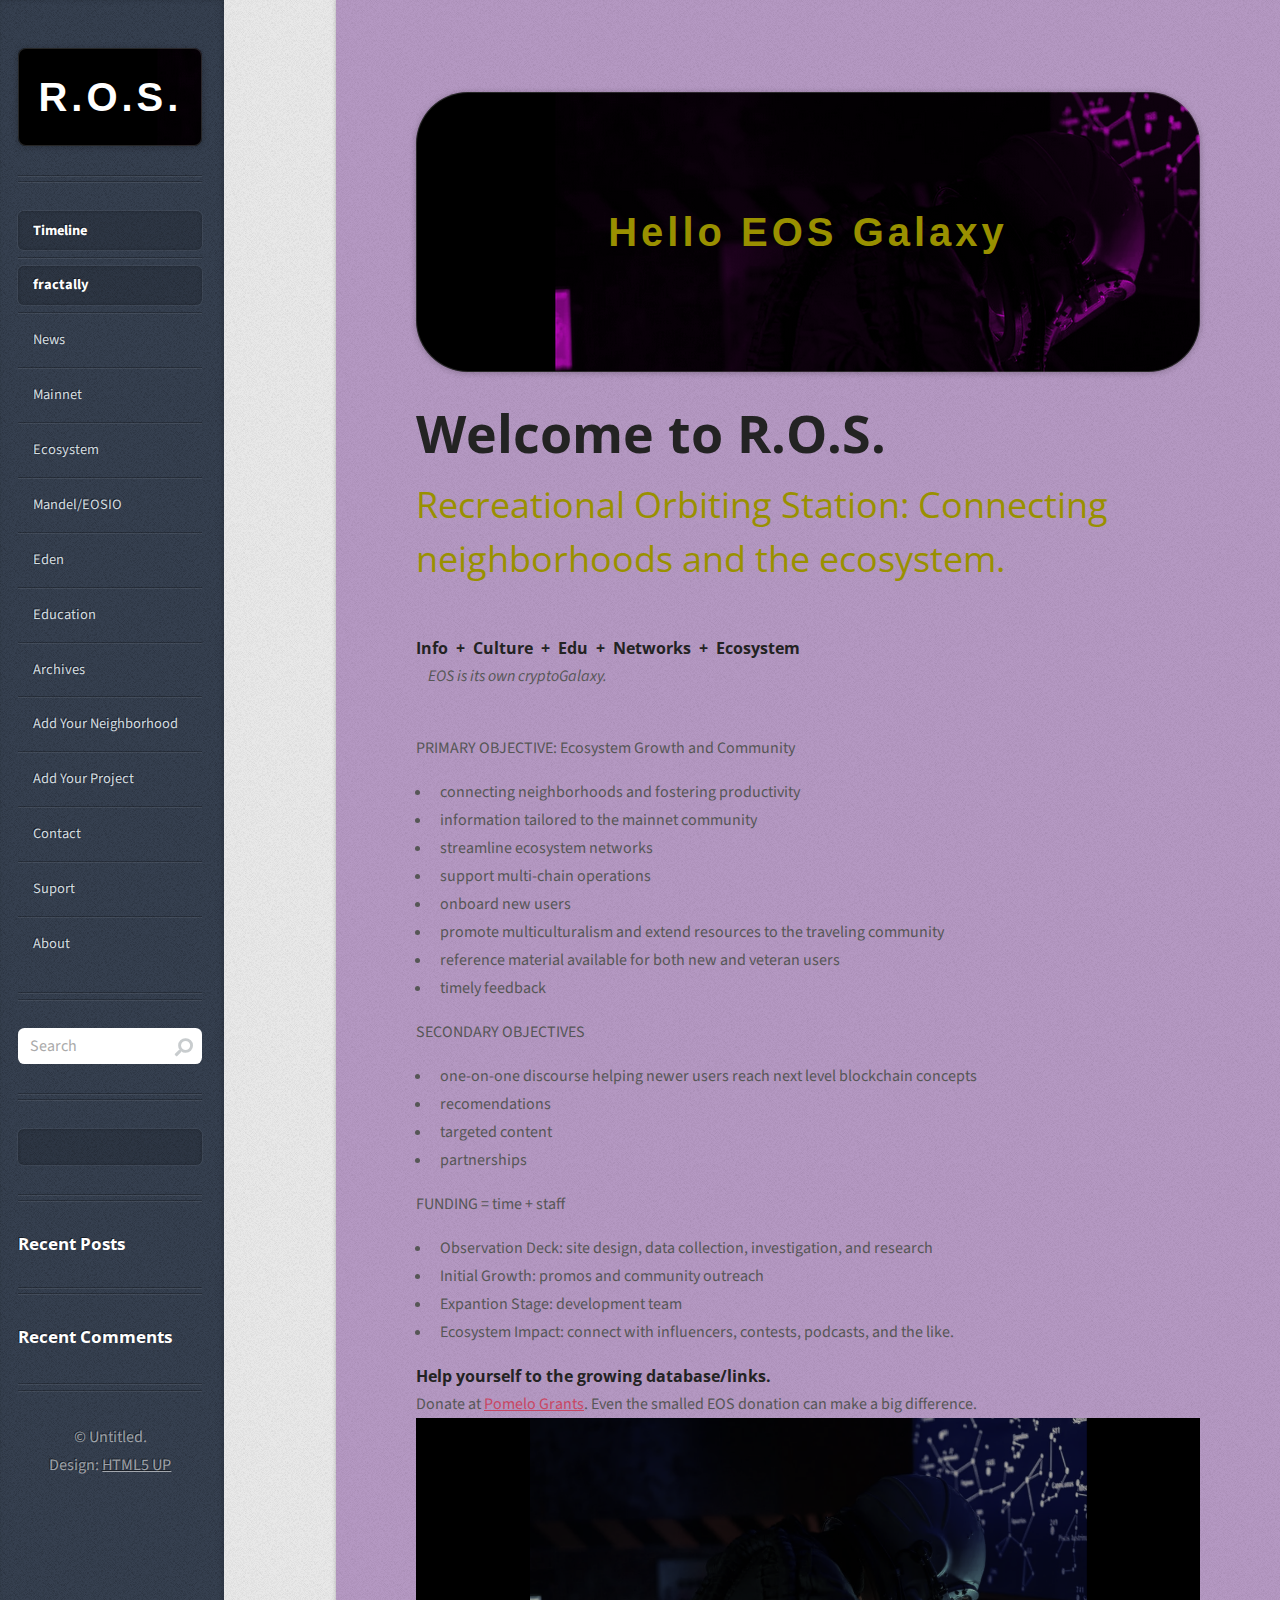
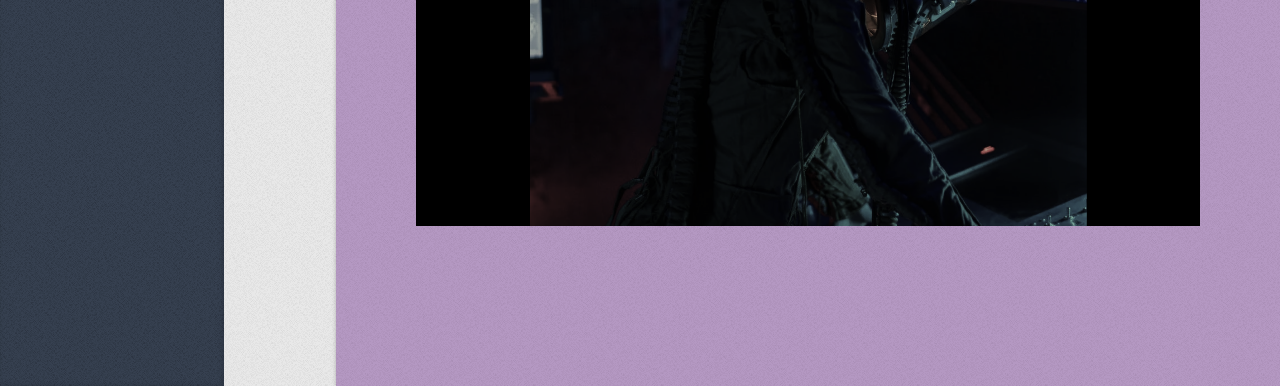
<file: index.html>
<!DOCTYPE HTML>
<!--
	Striped by HTML5 UP
	html5up.net | @ajlkn
	Free for personal and commercial use under the CCA 3.0 license (html5up.net/license)
-->
<html>
	<head>
		<title id="logo">EOS Galaxy: R.O.S.</title>
		<meta charset="utf-8" />
		<meta name="viewport" content="width=device-width, initial-scale=1, user-scalable=no" />
		<link rel="stylesheet" href="assets/css/main.css" />
	</head>
	<body class="is-preload">

		<!-- Content -->
			<div id="content">
				<div class="inner">

					<!-- Post -->
						<article class="box post post-excerpt">
							<header>
								<!--
									Note: Titles and subtitles will wrap automatically when necessary, so don't worry
									if they get too long. You can also remove the <p> entirely if you don't
									need a subtitle.
								-->
								<h2 id="logoh"><a href="#">Hello EOS Galaxy</a></h2>
								</br>
								<h2><a href="#">Welcome to R.O.S.</a></h2>
								<p>Recreational Orbiting Station: Connecting neighborhoods and the ecosystem. </p>
							</header>
							
							<h3>Info &nbsp+&nbsp Culture &nbsp+&nbsp Edu &nbsp+&nbsp Networks &nbsp+&nbsp Ecosystem</h3>
								<p><i>&nbsp&nbsp&nbsp&nbspEOS is its own cryptoGalaxy.</i></p>
							</br>
								<p>PRIMARY OBJECTIVE: Ecosystem Growth and Community</p>
							<ul>
								<li>connecting neighborhoods and fostering productivity</li>
								<li>information tailored to the mainnet community</li>
								<li>streamline ecosystem networks</li>
								<li>support multi-chain operations</li>
								<li>onboard new users</li>
								<li>promote multiculturalism and extend resources to the traveling community</li>
								<li>reference material available for both new and veteran users</li>
								<li>timely feedback</li>
							</ul>
								<p>SECONDARY OBJECTIVES</p>
							<ul>
								<li>one-on-one discourse helping newer users reach next level blockchain concepts</li>
								<li>recomendations</li>
								<li>targeted content</li>
								<li>partnerships</li>
							</ul>
								<p>FUNDING = time + staff</p>
							<ul>
								<li>Observation Deck: site design, data collection, investigation, and research</li>
								<li>Initial Growth: promos and community outreach</li>
								<li>Expantion Stage: development team</li>
								<li>Ecosystem Impact: connect with influencers, contests, podcasts, and the like.</li>
							</ul>
							<h3>Help yourself to the growing database/links.</h3>
							<p>Donate at <a href="https://pomelo.io/grants/eosgalaxy">Pomelo Grants</a>. Even the smalled EOS donation can make a big difference.
							</br>

							<a href="#" class="image featured"><img src="images/blue.png" alt="" /></a>

						</article>


				</div>
			</div>

		<!-- Sidebar -->
			<div id="sidebar">

				<!-- Logo -->
					<h1 id="logo"><a href="#">R.O.S.</a></h1>

				<!-- Nav -->
					<nav id="nav">
						<ul>
							<li class="current"><a href="timeline.html">Timeline</a></li>
							<li class="current"><a href="fractally.html">fractally</a></li>
							<li><a href="#">News</a></li>
							<li><a href="#">Mainnet</a></li>
							<li><a href="#">Ecosystem</a></li>
							<li><a href="#">Mandel/EOSIO</a></li>
							<li><a href="#">Eden</a></li>
							<li><a href="#">Education</a></li>
							<li><a href="#">Archives</a></li>
							<li><a href="#">Add Your Neighborhood</a></li>
							<li><a href="#">Add Your Project</a></li>
							<li><a href="#">Contact</a></li>
							<li><a href="#">Suport</a></li>
							<li><a href="#">About</a></li>
						</ul>
					</nav>

				<!-- Search -->
					<section class="box search">
						<form method="post" action="#">
							<input type="text" class="text" name="search" placeholder="Search" />
						</form>
					</section>

				<!-- Text -->
					<section class="box text-style1">
						<div class="inner">
							<p>
								
							</p>
						</div>
					</section>

				<!-- Recent Posts -->
					<section class="box recent-posts">
						<header>
							<h2>Recent Posts</h2>
						</header>
						<ul>
							
						</ul>
					</section>

				<!-- Recent Comments -->
					<section class="box recent-comments">
						<header>
							<h2>Recent Comments</h2>
						</header>
						<ul>
							
						</ul>
					</section>

				<!-- Calendar -->
					

				<!-- Copyright -->
					<ul id="copyright">
						<li>&copy; Untitled.</li><li>Design: <a href="http://html5up.net">HTML5 UP</a></li>
					</ul>

			</div>

		<!-- Scripts -->
			<script src="assets/js/jquery.min.js"></script>
			<script src="assets/js/browser.min.js"></script>
			<script src="assets/js/breakpoints.min.js"></script>
			<script src="assets/js/util.js"></script>
			<script src="assets/js/main.js"></script>

	</body>
</html>
</file>
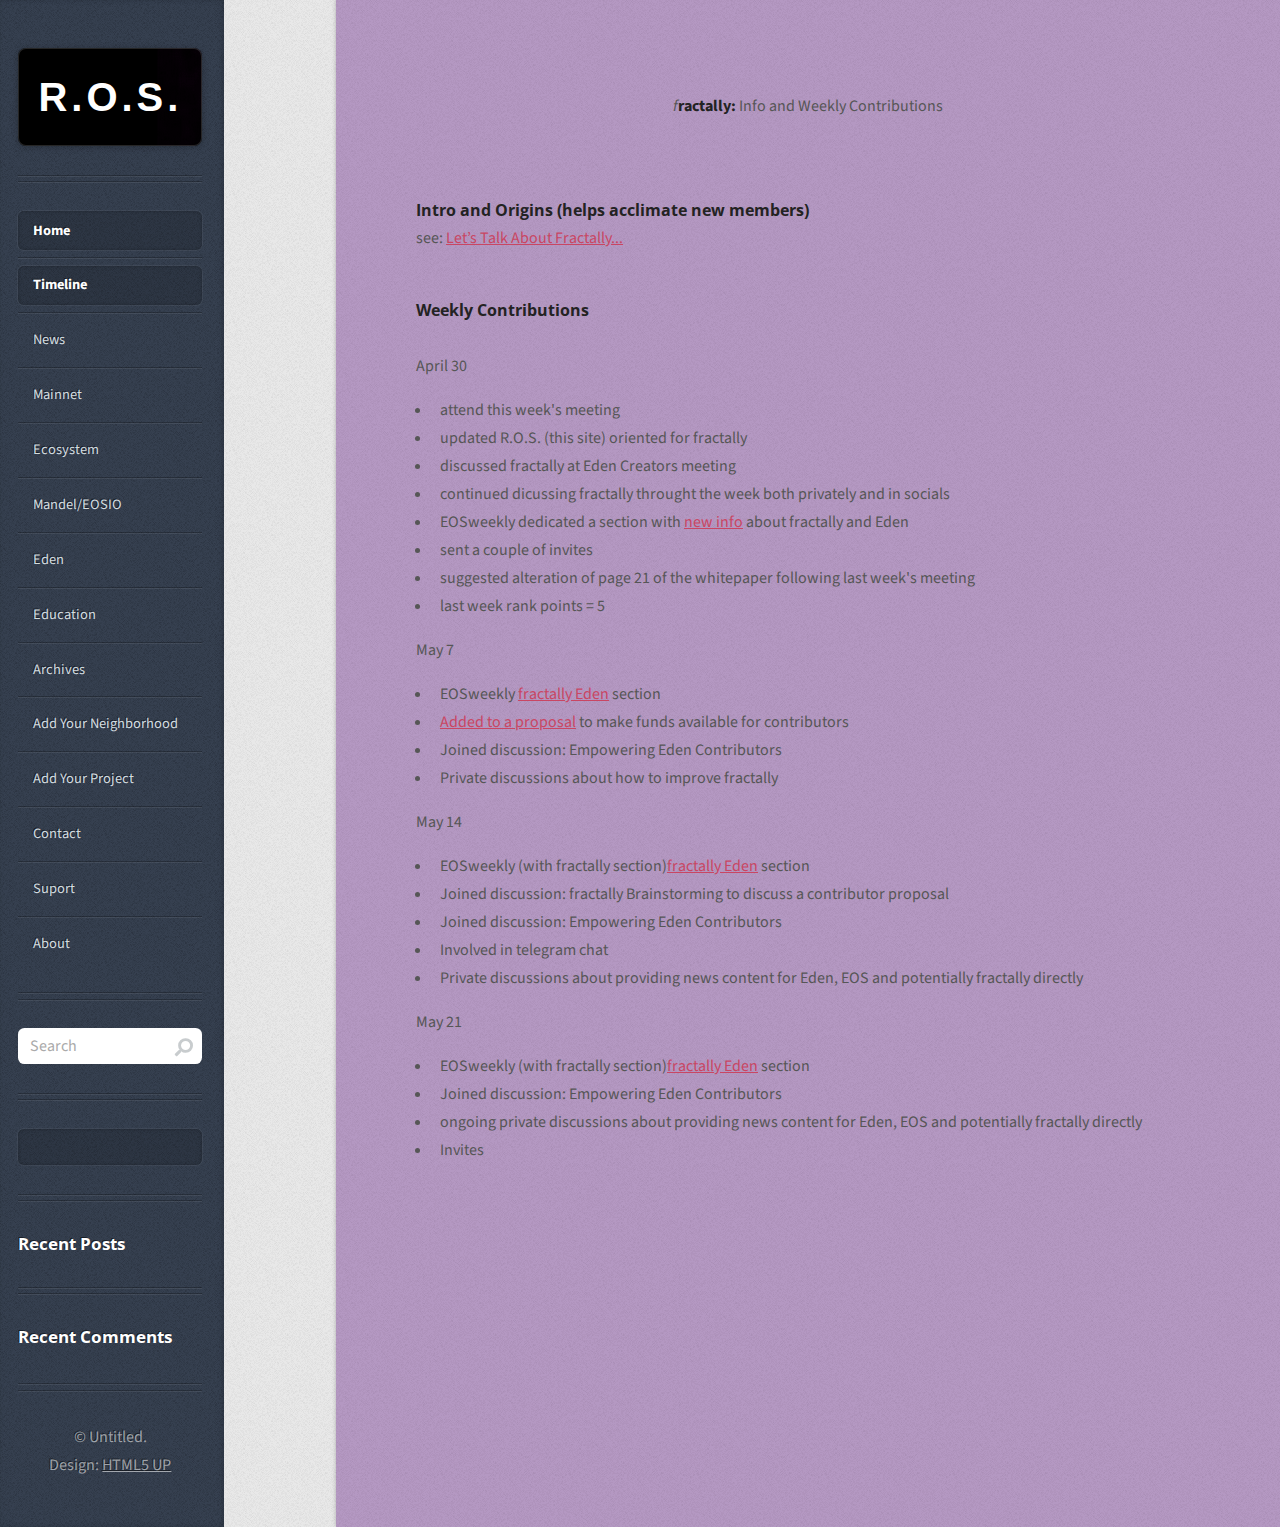
<file: fractally.html>
<!DOCTYPE HTML>

<html>
	<head>
		<title>fractally</title>
		<meta charset="utf-8" />
		<meta name="viewport" content="width=device-width, initial-scale=1, user-scalable=no" />
		<link rel="stylesheet" href="assets/css/main.css" />
	</head>
	<body class="is-preload">

		<!-- Content -->
			<div id="content">
				<div class="inner">

					<!-- Post -->
						<article class="box post post-excerpt">
							<header>
								<!--
									Note: Titles and subtitles will wrap automatically when necessary, so don't worry
									if they get too long. You can also remove the <p> entirely if you don't
									need a subtitle.
								-->
								<center><h1><i>f</i><b>ractally:</b> Info and Weekly Contributions</h1></center>
							</header>
							</br>
							<h3>Intro and Origins (helps acclimate new members)</h3>
								<p>see: <a href="https://hive.blog/piotr/@machnbirdsparo/let-s-talk-about-fractally-an-introduction-via-timeline">Let’s Talk About Fractally...</a></p>
							</br>
							<h3>Weekly Contributions</h3>
								</br>
								<p>April 30</p>
									<ul>
										<li>attend this week's meeting</li>
										<li>updated R.O.S. (this site) oriented for fractally
										<li>discussed fractally at Eden Creators meeting</li>
										<li>continued dicussing fractally throught the week both privately and in socials</li>
										<li>EOSweekly dedicated a section with <a href="https://crypto.writer.io/p/eosweekly-trustevm-zeos-enf-milestones">new info</a> about fractally and Eden</li>
										<li>sent a couple of invites</li>
										<li>suggested alteration of page 21 of the whitepaper following last week's meeting</li>
										<li>last week rank points = 5 </li>
									</ul>
								<p>May 7</p>
									<ul>
										<li>EOSweekly <a href="https://crypto.writer.io/p/eosweekly-trustevm-token-unicove?s=w">fractally Eden</a> section</li>
										<li><a href="https://docs.google.com/document/d/1gnYBHhkr__F5wHAHuAv5jiBGerUJ27y6b_VLdgzQFEg/edit?usp=sharing">Added to a proposal</a> to make funds available for contributors</li>
										<li>Joined discussion: Empowering Eden Contributors</li>
										<li>Private discussions about how to improve fractally</li>

									</ul>
								<p>May 14</p>
									<ul>
										<li>EOSweekly (with fractally section)<a href="https://crypto.writer.io/p/eosweekly-shareity-bylaws-collabs?s=w">fractally Eden</a> section</li>
										<li>Joined discussion: fractally Brainstorming to discuss a contributor proposal</li>
										<li>Joined discussion: Empowering Eden Contributors</li>
										<li>Involved in telegram chat</li>
										<li>Private discussions about providing news content for Eden, EOS and potentially fractally directly</li>
									</ul>
								<p>May 21</p>
									<ul>
										<li>EOSweekly (with fractally section)<a href="https://crypto.writer.io/p/eosweekly-rebranding-wired-b1-eos?s=w">fractally Eden</a> section</li>
										<li>Joined discussion: Empowering Eden Contributors</li>
										<li>ongoing private discussions about providing news content for Eden, EOS and potentially fractally directly</li>
										<li>Invites</li>
									</ul>


						</article>




				</div>
			</div>

		<!-- Sidebar -->
			<div id="sidebar">

				<!-- Logo -->
					<h1 id="logo"><a href="#">R.O.S.</a></h1>

				<!-- Nav -->
					<nav id="nav">
						<ul>
							<li class="current"><a href="index.html">Home</a></li>
							<li class="current"><a href="timeline.html">Timeline</a></li>
							<li><a href="#">News</a></li>
							<li><a href="#">Mainnet</a></li>
							<li><a href="#">Ecosystem</a></li>
							<li><a href="#">Mandel/EOSIO</a></li>
							<li><a href="#">Eden</a></li>
							<li><a href="#">Education</a></li>
							<li><a href="#">Archives</a></li>
							<li><a href="#">Add Your Neighborhood</a></li>
							<li><a href="#">Add Your Project</a></li>
							<li><a href="#">Contact</a></li>
							<li><a href="#">Suport</a></li>
							<li><a href="#">About</a></li>
						</ul>
					</nav>

				<!-- Search -->
					<section class="box search">
						<form method="post" action="#">
							<input type="text" class="text" name="search" placeholder="Search" />
						</form>
					</section>

				<!-- Text -->
					<section class="box text-style1">
						<div class="inner">
							<p>
								
							</p>
						</div>
					</section>

				<!-- Recent Posts -->
					<section class="box recent-posts">
						<header>
							<h2>Recent Posts</h2>
						</header>
						<ul>
							
						</ul>
					</section>

				<!-- Recent Comments -->
					<section class="box recent-comments">
						<header>
							<h2>Recent Comments</h2>
						</header>
						<ul>
							
						</ul>
					</section>

				<!-- Calendar -->
					

				<!-- Copyright -->
					<ul id="copyright">
						<li>&copy; Untitled.</li><li>Design: <a href="http://html5up.net">HTML5 UP</a></li>
					</ul>

			</div>

		<!-- Scripts -->
			<script src="assets/js/jquery.min.js"></script>
			<script src="assets/js/browser.min.js"></script>
			<script src="assets/js/breakpoints.min.js"></script>
			<script src="assets/js/util.js"></script>
			<script src="assets/js/main.js"></script>

	</body>
</html>
</file>
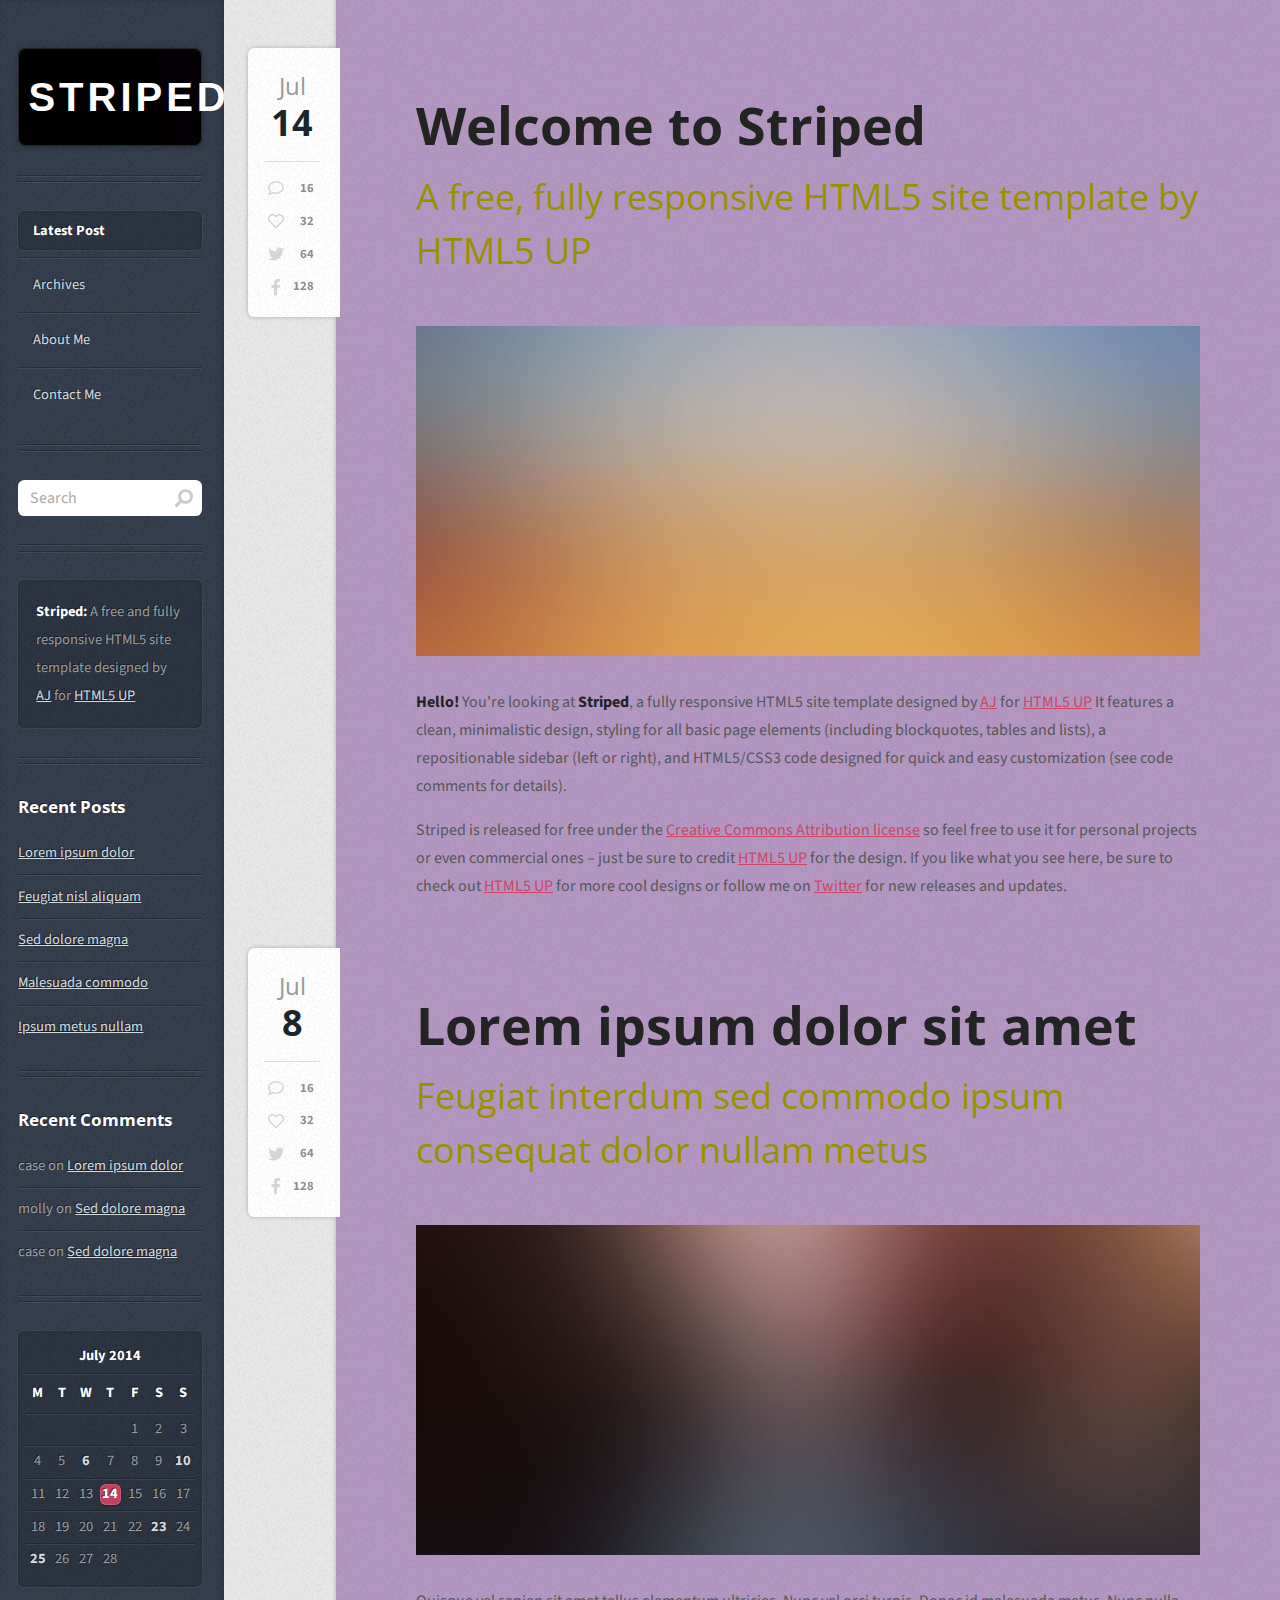
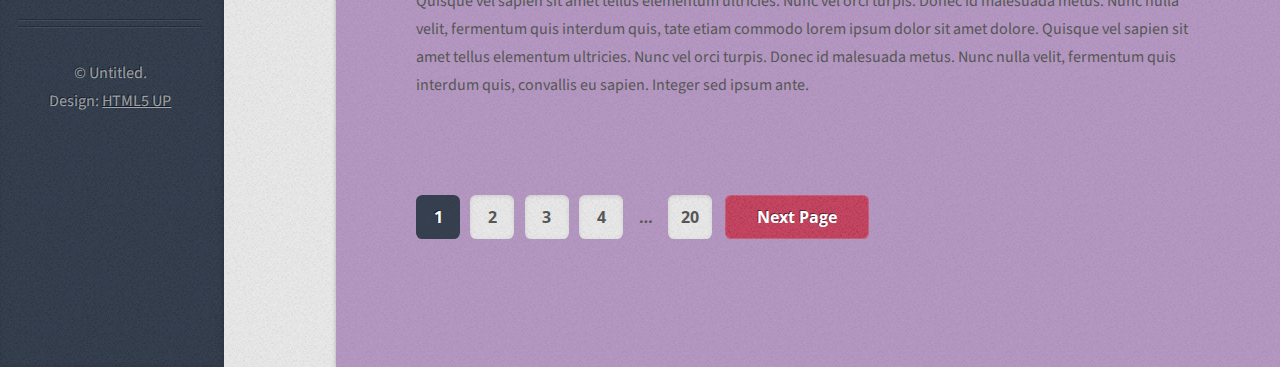
<file: index-template.html>
<!DOCTYPE HTML>
<!--
	Striped by HTML5 UP
	html5up.net | @ajlkn
	Free for personal and commercial use under the CCA 3.0 license (html5up.net/license)
-->
<html>
	<head>
		<title>Striped by HTML5 UP</title>
		<meta charset="utf-8" />
		<meta name="viewport" content="width=device-width, initial-scale=1, user-scalable=no" />
		<link rel="stylesheet" href="assets/css/main.css" />
	</head>
	<body class="is-preload">

		<!-- Content -->
			<div id="content">
				<div class="inner">

					<!-- Post -->
						<article class="box post post-excerpt">
							<header>
								<!--
									Note: Titles and subtitles will wrap automatically when necessary, so don't worry
									if they get too long. You can also remove the <p> entirely if you don't
									need a subtitle.
								-->
								<h2><a href="#">Welcome to Striped</a></h2>
								<p>A free, fully responsive HTML5 site template by HTML5 UP</p>
							</header>
							<div class="info">
								<!--
									Note: The date should be formatted exactly as it's shown below. In particular, the
									"least significant" characters of the month should be encapsulated in a <span>
									element to denote what gets dropped in 1200px mode (eg. the "uary" in "January").
									Oh, and if you don't need a date for a particular page or post you can simply delete
									the entire "date" element.

								-->
								<span class="date"><span class="month">Jul<span>y</span></span> <span class="day">14</span><span class="year">, 2014</span></span>
								<!--
									Note: You can change the number of list items in "stats" to whatever you want.
								-->
								<ul class="stats">
									<li><a href="#" class="icon fa-comment">16</a></li>
									<li><a href="#" class="icon fa-heart">32</a></li>
									<li><a href="#" class="icon brands fa-twitter">64</a></li>
									<li><a href="#" class="icon brands fa-facebook-f">128</a></li>
								</ul>
							</div>
							<a href="#" class="image featured"><img src="images/pic01.jpg" alt="" /></a>
							<p>
								<strong>Hello!</strong> You're looking at <strong>Striped</strong>, a fully responsive HTML5 site template designed by <a href="http://twitter.com/ajlkn">AJ</a>
								for <a href="http://html5up.net">HTML5 UP</a> It features a clean, minimalistic design, styling for all basic page elements (including blockquotes, tables and lists), a
								repositionable sidebar (left or right), and HTML5/CSS3 code designed for quick and easy customization (see code comments for details).
							</p>
							<p>
								Striped is released for free under the <a href="http://html5up.net/license">Creative Commons Attribution license</a> so feel free to use it for personal projects
								or even commercial ones &ndash; just be sure to credit <a href="http://html5up.net">HTML5 UP</a> for the design. If you like what you see here, be sure to check out
								<a href="http://html5up.net">HTML5 UP</a> for more cool designs or follow me on <a href="http://twitter.com/ajlkn">Twitter</a> for new releases and updates.
							</p>
						</article>

					<!-- Post -->
						<article class="box post post-excerpt">
							<header>
								<h2><a href="#">Lorem ipsum dolor sit amet</a></h2>
								<p>Feugiat interdum sed commodo ipsum consequat dolor nullam metus</p>
							</header>
							<div class="info">
								<span class="date"><span class="month">Jul<span>y</span></span> <span class="day">8</span><span class="year">, 2014</span></span>
								<ul class="stats">
									<li><a href="#" class="icon fa-comment">16</a></li>
									<li><a href="#" class="icon fa-heart">32</a></li>
									<li><a href="#" class="icon brands fa-twitter">64</a></li>
									<li><a href="#" class="icon brands fa-facebook-f">128</a></li>
								</ul>
							</div>
							<a href="#" class="image featured"><img src="images/pic02.jpg" alt="" /></a>
							<p>
								Quisque vel sapien sit amet tellus elementum ultricies. Nunc vel orci turpis. Donec id malesuada metus.
								Nunc nulla velit, fermentum quis interdum quis, tate etiam commodo lorem ipsum dolor sit amet dolore.
								Quisque vel sapien sit amet tellus elementum ultricies. Nunc vel orci turpis. Donec id malesuada metus.
								Nunc nulla velit, fermentum quis interdum quis, convallis eu sapien. Integer sed ipsum ante.
							</p>
						</article>

					<!-- Pagination -->
						<div class="pagination">
							<!--<a href="#" class="button previous">Previous Page</a>-->
							<div class="pages">
								<a href="#" class="active">1</a>
								<a href="#">2</a>
								<a href="#">3</a>
								<a href="#">4</a>
								<span>&hellip;</span>
								<a href="#">20</a>
							</div>
							<a href="#" class="button next">Next Page</a>
						</div>

				</div>
			</div>

		<!-- Sidebar -->
			<div id="sidebar">

				<!-- Logo -->
					<h1 id="logo"><a href="#">STRIPED</a></h1>

				<!-- Nav -->
					<nav id="nav">
						<ul>
							<li class="current"><a href="#">Latest Post</a></li>
							<li><a href="#">Archives</a></li>
							<li><a href="#">About Me</a></li>
							<li><a href="#">Contact Me</a></li>
						</ul>
					</nav>

				<!-- Search -->
					<section class="box search">
						<form method="post" action="#">
							<input type="text" class="text" name="search" placeholder="Search" />
						</form>
					</section>

				<!-- Text -->
					<section class="box text-style1">
						<div class="inner">
							<p>
								<strong>Striped:</strong> A free and fully responsive HTML5 site
								template designed by <a href="http://twitter.com/ajlkn">AJ</a> for <a href="http://html5up.net/">HTML5 UP</a>
							</p>
						</div>
					</section>

				<!-- Recent Posts -->
					<section class="box recent-posts">
						<header>
							<h2>Recent Posts</h2>
						</header>
						<ul>
							<li><a href="#">Lorem ipsum dolor</a></li>
							<li><a href="#">Feugiat nisl aliquam</a></li>
							<li><a href="#">Sed dolore magna</a></li>
							<li><a href="#">Malesuada commodo</a></li>
							<li><a href="#">Ipsum metus nullam</a></li>
						</ul>
					</section>

				<!-- Recent Comments -->
					<section class="box recent-comments">
						<header>
							<h2>Recent Comments</h2>
						</header>
						<ul>
							<li>case on <a href="#">Lorem ipsum dolor</a></li>
							<li>molly on <a href="#">Sed dolore magna</a></li>
							<li>case on <a href="#">Sed dolore magna</a></li>
						</ul>
					</section>

				<!-- Calendar -->
					<section class="box calendar">
						<div class="inner">
							<table>
								<caption>July 2014</caption>
								<thead>
									<tr>
										<th scope="col" title="Monday">M</th>
										<th scope="col" title="Tuesday">T</th>
										<th scope="col" title="Wednesday">W</th>
										<th scope="col" title="Thursday">T</th>
										<th scope="col" title="Friday">F</th>
										<th scope="col" title="Saturday">S</th>
										<th scope="col" title="Sunday">S</th>
									</tr>
								</thead>
								<tbody>
									<tr>
										<td colspan="4" class="pad"><span>&nbsp;</span></td>
										<td><span>1</span></td>
										<td><span>2</span></td>
										<td><span>3</span></td>
									</tr>
									<tr>
										<td><span>4</span></td>
										<td><span>5</span></td>
										<td><a href="#">6</a></td>
										<td><span>7</span></td>
										<td><span>8</span></td>
										<td><span>9</span></td>
										<td><a href="#">10</a></td>
									</tr>
									<tr>
										<td><span>11</span></td>
										<td><span>12</span></td>
										<td><span>13</span></td>
										<td class="today"><a href="#">14</a></td>
										<td><span>15</span></td>
										<td><span>16</span></td>
										<td><span>17</span></td>
									</tr>
									<tr>
										<td><span>18</span></td>
										<td><span>19</span></td>
										<td><span>20</span></td>
										<td><span>21</span></td>
										<td><span>22</span></td>
										<td><a href="#">23</a></td>
										<td><span>24</span></td>
									</tr>
									<tr>
										<td><a href="#">25</a></td>
										<td><span>26</span></td>
										<td><span>27</span></td>
										<td><span>28</span></td>
										<td class="pad" colspan="3"><span>&nbsp;</span></td>
									</tr>
								</tbody>
							</table>
						</div>
					</section>

				<!-- Copyright -->
					<ul id="copyright">
						<li>&copy; Untitled.</li><li>Design: <a href="http://html5up.net">HTML5 UP</a></li>
					</ul>

			</div>

		<!-- Scripts -->
			<script src="assets/js/jquery.min.js"></script>
			<script src="assets/js/browser.min.js"></script>
			<script src="assets/js/breakpoints.min.js"></script>
			<script src="assets/js/util.js"></script>
			<script src="assets/js/main.js"></script>

	</body>
</html>
</file>
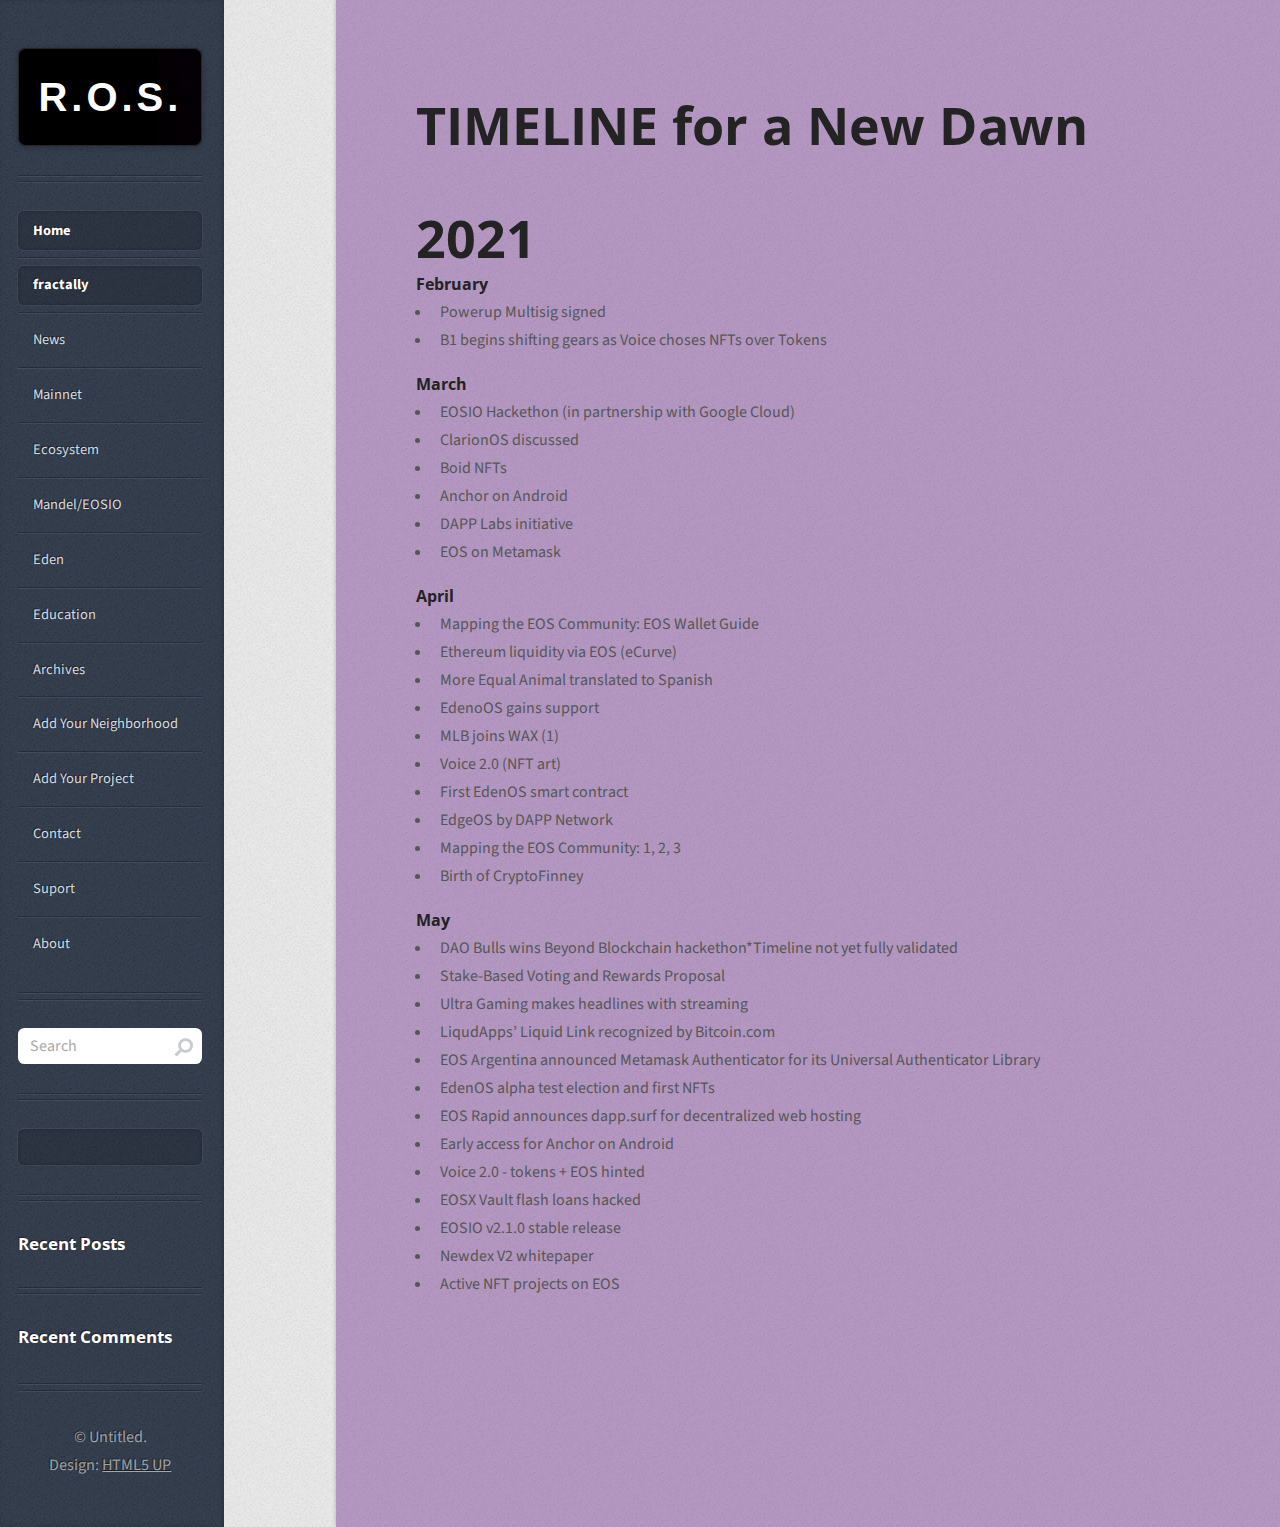
<file: timeline.html>
<!DOCTYPE HTML>

<html>
	<head>
		<title>TIMELINE: Dawn of Mandel, fractally, and Eden</title>
		<meta charset="utf-8" />
		<meta name="viewport" content="width=device-width, initial-scale=1, user-scalable=no" />
		<link rel="stylesheet" href="assets/css/main.css" />
	</head>
	<body class="is-preload">

		<!-- Content -->
			<div id="content">
				<div class="inner">

					<!-- Post -->
						<article class="box post post-excerpt">
							<header>
								<!--
									Note: Titles and subtitles will wrap automatically when necessary, so don't worry
									if they get too long. You can also remove the <p> entirely if you don't
									need a subtitle.
								-->
								<h2><a href="#">TIMELINE for a New Dawn</a></h2>
							</header>
							<h2>2021</h2>
							<h3>February</h3>
							<ul>
								<li>Powerup Multisig signed</li>
								<li>B1 begins shifting gears as Voice choses NFTs over Tokens</li>
							</ul>
							<h3>March</h3>
<ul>
<li>EOSIO Hackethon (in partnership with Google Cloud)</li>
<li>ClarionOS discussed</li>
<li>Boid NFTs</li>
<li>Anchor on Android</li>
<li>DAPP Labs initiative</li>
<li>EOS on Metamask</li>
</ul>
<h3>April</h3>
<ul>
<li>Mapping the EOS Community: EOS Wallet Guide</li>
<li>Ethereum liquidity via EOS (eCurve)</li>
<li>More Equal Animal translated to Spanish</li>
<li>EdenoOS gains support</li>
<li>MLB joins WAX (1)</li>
<li>Voice 2.0 (NFT art)</li>
<li>First EdenOS smart contract</li>
<li>EdgeOS by DAPP Network</li>
<li>Mapping the EOS Community: 1, 2, 3</li>
<li>Birth of CryptoFinney</li>
</ul>
<h3>May</h3>
<ul>
<li>DAO Bulls wins Beyond Blockchain hackethon*Timeline not yet fully validated</li>
<li>Stake-Based Voting and Rewards Proposal</li>
<li>Ultra Gaming makes headlines with streaming</li>
<li>LiqudApps’ Liquid Link recognized by Bitcoin.com </li>
<li>EOS Argentina announced Metamask Authenticator for  its Universal Authenticator Library</li>
<li>EdenOS alpha test election and first NFTs</li>
<li>EOS Rapid announces dapp.surf for decentralized web hosting</li>
<li>Early access for Anchor on Android</li>
<li>Voice 2.0 - tokens + EOS hinted</li>
<li>EOSX Vault flash loans hacked</li>
<li>EOSIO v2.1.0 stable release</li>
<li>Newdex V2 whitepaper</li>
<li>Active NFT projects on EOS</li>
</ul>

						</article>




				</div>
			</div>

		<!-- Sidebar -->
			<div id="sidebar">

				<!-- Logo -->
					<h1 id="logo"><a href="#">R.O.S.</a></h1>

				<!-- Nav -->
					<nav id="nav">
						<ul>
							<li class="current"><a href="index.html">Home</a></li>
							<li class="current"><a href="fractally.html">fractally</a></li>
							<li><a href="#">News</a></li>
							<li><a href="#">Mainnet</a></li>
							<li><a href="#">Ecosystem</a></li>
							<li><a href="#">Mandel/EOSIO</a></li>
							<li><a href="#">Eden</a></li>
							<li><a href="#">Education</a></li>
							<li><a href="#">Archives</a></li>
							<li><a href="#">Add Your Neighborhood</a></li>
							<li><a href="#">Add Your Project</a></li>
							<li><a href="#">Contact</a></li>
							<li><a href="#">Suport</a></li>
							<li><a href="#">About</a></li>
						</ul>
					</nav>

				<!-- Search -->
					<section class="box search">
						<form method="post" action="#">
							<input type="text" class="text" name="search" placeholder="Search" />
						</form>
					</section>

				<!-- Text -->
					<section class="box text-style1">
						<div class="inner">
							<p>
								
							</p>
						</div>
					</section>

				<!-- Recent Posts -->
					<section class="box recent-posts">
						<header>
							<h2>Recent Posts</h2>
						</header>
						<ul>
							
						</ul>
					</section>

				<!-- Recent Comments -->
					<section class="box recent-comments">
						<header>
							<h2>Recent Comments</h2>
						</header>
						<ul>
							
						</ul>
					</section>

				<!-- Calendar -->
					

				<!-- Copyright -->
					<ul id="copyright">
						<li>&copy; Untitled.</li><li>Design: <a href="http://html5up.net">HTML5 UP</a></li>
					</ul>

			</div>

		<!-- Scripts -->
			<script src="assets/js/jquery.min.js"></script>
			<script src="assets/js/browser.min.js"></script>
			<script src="assets/js/breakpoints.min.js"></script>
			<script src="assets/js/util.js"></script>
			<script src="assets/js/main.js"></script>

	</body>
</html>
</file>
<file: assets/css/main.css>
@import url("fontawesome-all.min.css");
@import url("https://fonts.googleapis.com/css?family=Source+Sans+Pro:400,400italic,700|Open+Sans+Condensed:300,700");

/*
	Striped by HTML5 UP
	html5up.net | @ajlkn
	Free for personal and commercial use under the CCA 3.0 license (html5up.net/license)
*/

html, body, div, span, applet, object,
iframe, h1, h2, h3, h4, h5, h6, p, blockquote,
pre, a, abbr, acronym, address, big, cite,
code, del, dfn, em, img, ins, kbd, q, s, samp,
small, strike, strong, sub, sup, tt, var, b,
u, i, center, dl, dt, dd, ol, ul, li, fieldset,
form, label, legend, table, caption, tbody,
tfoot, thead, tr, th, td, article, aside,
canvas, details, embed, figure, figcaption,
footer, header, hgroup, menu, nav, output, ruby,
section, summary, time, mark, audio, video {
	margin: 0;
	padding: 0;
	border: 0;
	font-size: 100%;
	font: inherit;
	vertical-align: baseline;}

article, aside, details, figcaption, figure,
footer, header, hgroup, menu, nav, section {
	display: block;}

body {
	line-height: 1;
}

ol, ul {
	list-style: none;
}

blockquote, q {
	quotes: none;
}

	blockquote:before, blockquote:after, q:before, q:after {
		content: '';
		content: none;
	}

table {
	border-collapse: collapse;
	border-spacing: 0;
}

body {
	-webkit-text-size-adjust: none;
}

mark {
	background-color: transparent;
	color: inherit;
}

input::-moz-focus-inner {
	border: 0;
	padding: 0;
}

input, select, textarea {
	-moz-appearance: none;
	-webkit-appearance: none;
	-ms-appearance: none;
	appearance: none;
}

/* Basic */

	html {
		box-sizing: border-box;
	}

	*, *:before, *:after {
		box-sizing: inherit;
	}

	body {
		background-color: #e8e8e8;
		background-image: url("images/bg02.png");
		display: -moz-flex;
		display: -webkit-flex;
		display: -ms-flex;
		display: flex;
	}

		body.is-preload *, body.is-preload *:before, body.is-preload *:after {
			-moz-animation: none !important;
			-webkit-animation: none !important;
			-ms-animation: none !important;
			animation: none !important;
			-moz-transition: none !important;
			-webkit-transition: none !important;
			-ms-transition: none !important;
			transition: none !important;
		}

	body, input, textarea, select {
		font-family: 'Source Sans Pro', sans-serif;
		font-weight: 400;
		color: #565656;
	}

	a {
		color: #c94663;
	}

	strong, b {
		font-weight: 700;
		color: #232323;
	}

	h2, h3, h4, h5, h6 {
		font-family: 'Open Sans Condensed', sans-serif;
		font-weight: 700;
		color: #232323;
	}

	h2 a, h4 a, h5 a, h6 a {
		text-decoration: none;
		color: inherit;
	}

	blockquote {
		border-left: solid 5px #ddd;
		padding: 1em 0 1em 2em;
		font-style: italic;
	}

	em, i {
		font-style: italic;
	}

	hr {
		border: 0;
		border-top: solid 1px #ddd;
		padding: 1.5em 0 0 0;
		margin: 1.75em 0 0 0;
	}

	sub {
		position: relative;
		top: 0.5em;
		font-size: 0.8em;
	}

	sup {
		position: relative;
		top: -0.5em;
		font-size: 0.8em;
	}

	br.clear {
		clear: both;
	}

	p, ul, ol, dl {
		margin-bottom: 1em;
	}

/* Row */

	.row {
		display: flex;
		flex-wrap: wrap;
		box-sizing: border-box;
		align-items: stretch;
	}

		.row > * {
			box-sizing: border-box;
		}

		.row.gtr-uniform > * > :last-child {
			margin-bottom: 0;
		}

		.row.aln-left {
			justify-content: flex-start;
		}

		.row.aln-center {
			justify-content: center;
		}

		.row.aln-right {
			justify-content: flex-end;
		}

		.row.aln-top {
			align-items: flex-start;
		}

		.row.aln-middle {
			align-items: center;
		}

		.row.aln-bottom {
			align-items: flex-end;
		}

		.row > .imp {
			order: -1;
		}

		.row > .col-1 {
			width: 8.33333%;
		}

		.row > .off-1 {
			margin-left: 8.33333%;
		}

		.row > .col-2 {
			width: 16.66667%;
		}

		.row > .off-2 {
			margin-left: 16.66667%;
		}

		.row > .col-3 {
			width: 25%;
		}

		.row > .off-3 {
			margin-left: 25%;
		}

		.row > .col-4 {
			width: 33.33333%;
		}

		.row > .off-4 {
			margin-left: 33.33333%;
		}

		.row > .col-5 {
			width: 41.66667%;
		}

		.row > .off-5 {
			margin-left: 41.66667%;
		}

		.row > .col-6 {
			width: 50%;
		}

		.row > .off-6 {
			margin-left: 50%;
		}

		.row > .col-7 {
			width: 58.33333%;
		}

		.row > .off-7 {
			margin-left: 58.33333%;
		}

		.row > .col-8 {
			width: 66.66667%;
		}

		.row > .off-8 {
			margin-left: 66.66667%;
		}

		.row > .col-9 {
			width: 75%;
		}

		.row > .off-9 {
			margin-left: 75%;
		}

		.row > .col-10 {
			width: 83.33333%;
		}

		.row > .off-10 {
			margin-left: 83.33333%;
		}

		.row > .col-11 {
			width: 91.66667%;
		}

		.row > .off-11 {
			margin-left: 91.66667%;
		}

		.row > .col-12 {
			width: 100%;
		}

		.row > .off-12 {
			margin-left: 100%;
		}

		.row.gtr-0 {
			margin-top: 0px;
			margin-left: 0px;
		}

			.row.gtr-0 > * {
				padding: 0px 0 0 0px;
			}

			.row.gtr-0.gtr-uniform {
				margin-top: 0px;
			}

				.row.gtr-0.gtr-uniform > * {
					padding-top: 0px;
				}

		.row.gtr-25 {
			margin-top: -12.5px;
			margin-left: -12.5px;
		}

			.row.gtr-25 > * {
				padding: 12.5px 0 0 12.5px;
			}

			.row.gtr-25.gtr-uniform {
				margin-top: -12.5px;
			}

				.row.gtr-25.gtr-uniform > * {
					padding-top: 12.5px;
				}

		.row.gtr-50 {
			margin-top: -25px;
			margin-left: -25px;
		}

			.row.gtr-50 > * {
				padding: 25px 0 0 25px;
			}

			.row.gtr-50.gtr-uniform {
				margin-top: -25px;
			}

				.row.gtr-50.gtr-uniform > * {
					padding-top: 25px;
				}

		.row {
			margin-top: -50px;
			margin-left: -50px;
		}

			.row > * {
				padding: 50px 0 0 50px;
			}

			.row.gtr-uniform {
				margin-top: -50px;
			}

				.row.gtr-uniform > * {
					padding-top: 50px;
				}

		.row.gtr-150 {
			margin-top: -75px;
			margin-left: -75px;
		}

			.row.gtr-150 > * {
				padding: 75px 0 0 75px;
			}

			.row.gtr-150.gtr-uniform {
				margin-top: -75px;
			}

				.row.gtr-150.gtr-uniform > * {
					padding-top: 75px;
				}

		.row.gtr-200 {
			margin-top: -100px;
			margin-left: -100px;
		}

			.row.gtr-200 > * {
				padding: 100px 0 0 100px;
			}

			.row.gtr-200.gtr-uniform {
				margin-top: -100px;
			}

				.row.gtr-200.gtr-uniform > * {
					padding-top: 100px;
				}

		@media screen and (min-width: 737px) {

			.row {
				display: flex;
				flex-wrap: wrap;
				box-sizing: border-box;
				align-items: stretch;
			}

				.row > * {
					box-sizing: border-box;
				}

				.row.gtr-uniform > * > :last-child {
					margin-bottom: 0;
				}

				.row.aln-left {
					justify-content: flex-start;
				}

				.row.aln-center {
					justify-content: center;
				}

				.row.aln-right {
					justify-content: flex-end;
				}

				.row.aln-top {
					align-items: flex-start;
				}

				.row.aln-middle {
					align-items: center;
				}

				.row.aln-bottom {
					align-items: flex-end;
				}

				.row > .imp-desktop {
					order: -1;
				}

				.row > .col-1-desktop {
					width: 8.33333%;
				}

				.row > .off-1-desktop {
					margin-left: 8.33333%;
				}

				.row > .col-2-desktop {
					width: 16.66667%;
				}

				.row > .off-2-desktop {
					margin-left: 16.66667%;
				}

				.row > .col-3-desktop {
					width: 25%;
				}

				.row > .off-3-desktop {
					margin-left: 25%;
				}

				.row > .col-4-desktop {
					width: 33.33333%;
				}

				.row > .off-4-desktop {
					margin-left: 33.33333%;
				}

				.row > .col-5-desktop {
					width: 41.66667%;
				}

				.row > .off-5-desktop {
					margin-left: 41.66667%;
				}

				.row > .col-6-desktop {
					width: 50%;
				}

				.row > .off-6-desktop {
					margin-left: 50%;
				}

				.row > .col-7-desktop {
					width: 58.33333%;
				}

				.row > .off-7-desktop {
					margin-left: 58.33333%;
				}

				.row > .col-8-desktop {
					width: 66.66667%;
				}

				.row > .off-8-desktop {
					margin-left: 66.66667%;
				}

				.row > .col-9-desktop {
					width: 75%;
				}

				.row > .off-9-desktop {
					margin-left: 75%;
				}

				.row > .col-10-desktop {
					width: 83.33333%;
				}

				.row > .off-10-desktop {
					margin-left: 83.33333%;
				}

				.row > .col-11-desktop {
					width: 91.66667%;
				}

				.row > .off-11-desktop {
					margin-left: 91.66667%;
				}

				.row > .col-12-desktop {
					width: 100%;
				}

				.row > .off-12-desktop {
					margin-left: 100%;
				}

				.row.gtr-0 {
					margin-top: 0px;
					margin-left: 0px;
				}

					.row.gtr-0 > * {
						padding: 0px 0 0 0px;
					}

					.row.gtr-0.gtr-uniform {
						margin-top: 0px;
					}

						.row.gtr-0.gtr-uniform > * {
							padding-top: 0px;
						}

				.row.gtr-25 {
					margin-top: -12.5px;
					margin-left: -12.5px;
				}

					.row.gtr-25 > * {
						padding: 12.5px 0 0 12.5px;
					}

					.row.gtr-25.gtr-uniform {
						margin-top: -12.5px;
					}

						.row.gtr-25.gtr-uniform > * {
							padding-top: 12.5px;
						}

				.row.gtr-50 {
					margin-top: -25px;
					margin-left: -25px;
				}

					.row.gtr-50 > * {
						padding: 25px 0 0 25px;
					}

					.row.gtr-50.gtr-uniform {
						margin-top: -25px;
					}

						.row.gtr-50.gtr-uniform > * {
							padding-top: 25px;
						}

				.row {
					margin-top: -50px;
					margin-left: -50px;
				}

					.row > * {
						padding: 50px 0 0 50px;
					}

					.row.gtr-uniform {
						margin-top: -50px;
					}

						.row.gtr-uniform > * {
							padding-top: 50px;
						}

				.row.gtr-150 {
					margin-top: -75px;
					margin-left: -75px;
				}

					.row.gtr-150 > * {
						padding: 75px 0 0 75px;
					}

					.row.gtr-150.gtr-uniform {
						margin-top: -75px;
					}

						.row.gtr-150.gtr-uniform > * {
							padding-top: 75px;
						}

				.row.gtr-200 {
					margin-top: -100px;
					margin-left: -100px;
				}

					.row.gtr-200 > * {
						padding: 100px 0 0 100px;
					}

					.row.gtr-200.gtr-uniform {
						margin-top: -100px;
					}

						.row.gtr-200.gtr-uniform > * {
							padding-top: 100px;
						}

		}

		@media screen and (min-width: 1201px) {

			.row {
				display: flex;
				flex-wrap: wrap;
				box-sizing: border-box;
				align-items: stretch;
			}

				.row > * {
					box-sizing: border-box;
				}

				.row.gtr-uniform > * > :last-child {
					margin-bottom: 0;
				}

				.row.aln-left {
					justify-content: flex-start;
				}

				.row.aln-center {
					justify-content: center;
				}

				.row.aln-right {
					justify-content: flex-end;
				}

				.row.aln-top {
					align-items: flex-start;
				}

				.row.aln-middle {
					align-items: center;
				}

				.row.aln-bottom {
					align-items: flex-end;
				}

				.row > .imp-wide {
					order: -1;
				}

				.row > .col-1-wide {
					width: 8.33333%;
				}

				.row > .off-1-wide {
					margin-left: 8.33333%;
				}

				.row > .col-2-wide {
					width: 16.66667%;
				}

				.row > .off-2-wide {
					margin-left: 16.66667%;
				}

				.row > .col-3-wide {
					width: 25%;
				}

				.row > .off-3-wide {
					margin-left: 25%;
				}

				.row > .col-4-wide {
					width: 33.33333%;
				}

				.row > .off-4-wide {
					margin-left: 33.33333%;
				}

				.row > .col-5-wide {
					width: 41.66667%;
				}

				.row > .off-5-wide {
					margin-left: 41.66667%;
				}

				.row > .col-6-wide {
					width: 50%;
				}

				.row > .off-6-wide {
					margin-left: 50%;
				}

				.row > .col-7-wide {
					width: 58.33333%;
				}

				.row > .off-7-wide {
					margin-left: 58.33333%;
				}

				.row > .col-8-wide {
					width: 66.66667%;
				}

				.row > .off-8-wide {
					margin-left: 66.66667%;
				}

				.row > .col-9-wide {
					width: 75%;
				}

				.row > .off-9-wide {
					margin-left: 75%;
				}

				.row > .col-10-wide {
					width: 83.33333%;
				}

				.row > .off-10-wide {
					margin-left: 83.33333%;
				}

				.row > .col-11-wide {
					width: 91.66667%;
				}

				.row > .off-11-wide {
					margin-left: 91.66667%;
				}

				.row > .col-12-wide {
					width: 100%;
				}

				.row > .off-12-wide {
					margin-left: 100%;
				}

				.row.gtr-0 {
					margin-top: 0px;
					margin-left: 0px;
				}

					.row.gtr-0 > * {
						padding: 0px 0 0 0px;
					}

					.row.gtr-0.gtr-uniform {
						margin-top: 0px;
					}

						.row.gtr-0.gtr-uniform > * {
							padding-top: 0px;
						}

				.row.gtr-25 {
					margin-top: -12.5px;
					margin-left: -12.5px;
				}

					.row.gtr-25 > * {
						padding: 12.5px 0 0 12.5px;
					}

					.row.gtr-25.gtr-uniform {
						margin-top: -12.5px;
					}

						.row.gtr-25.gtr-uniform > * {
							padding-top: 12.5px;
						}

				.row.gtr-50 {
					margin-top: -25px;
					margin-left: -25px;
				}

					.row.gtr-50 > * {
						padding: 25px 0 0 25px;
					}

					.row.gtr-50.gtr-uniform {
						margin-top: -25px;
					}

						.row.gtr-50.gtr-uniform > * {
							padding-top: 25px;
						}

				.row {
					margin-top: -50px;
					margin-left: -50px;
				}

					.row > * {
						padding: 50px 0 0 50px;
					}

					.row.gtr-uniform {
						margin-top: -50px;
					}

						.row.gtr-uniform > * {
							padding-top: 50px;
						}

				.row.gtr-150 {
					margin-top: -75px;
					margin-left: -75px;
				}

					.row.gtr-150 > * {
						padding: 75px 0 0 75px;
					}

					.row.gtr-150.gtr-uniform {
						margin-top: -75px;
					}

						.row.gtr-150.gtr-uniform > * {
							padding-top: 75px;
						}

				.row.gtr-200 {
					margin-top: -100px;
					margin-left: -100px;
				}

					.row.gtr-200 > * {
						padding: 100px 0 0 100px;
					}

					.row.gtr-200.gtr-uniform {
						margin-top: -100px;
					}

						.row.gtr-200.gtr-uniform > * {
							padding-top: 100px;
						}

		}

		@media screen and (min-width: 737px) and (max-width: 1200px) {

			.row {
				display: flex;
				flex-wrap: wrap;
				box-sizing: border-box;
				align-items: stretch;
			}

				.row > * {
					box-sizing: border-box;
				}

				.row.gtr-uniform > * > :last-child {
					margin-bottom: 0;
				}

				.row.aln-left {
					justify-content: flex-start;
				}

				.row.aln-center {
					justify-content: center;
				}

				.row.aln-right {
					justify-content: flex-end;
				}

				.row.aln-top {
					align-items: flex-start;
				}

				.row.aln-middle {
					align-items: center;
				}

				.row.aln-bottom {
					align-items: flex-end;
				}

				.row > .imp-narrow {
					order: -1;
				}

				.row > .col-1-narrow {
					width: 8.33333%;
				}

				.row > .off-1-narrow {
					margin-left: 8.33333%;
				}

				.row > .col-2-narrow {
					width: 16.66667%;
				}

				.row > .off-2-narrow {
					margin-left: 16.66667%;
				}

				.row > .col-3-narrow {
					width: 25%;
				}

				.row > .off-3-narrow {
					margin-left: 25%;
				}

				.row > .col-4-narrow {
					width: 33.33333%;
				}

				.row > .off-4-narrow {
					margin-left: 33.33333%;
				}

				.row > .col-5-narrow {
					width: 41.66667%;
				}

				.row > .off-5-narrow {
					margin-left: 41.66667%;
				}

				.row > .col-6-narrow {
					width: 50%;
				}

				.row > .off-6-narrow {
					margin-left: 50%;
				}

				.row > .col-7-narrow {
					width: 58.33333%;
				}

				.row > .off-7-narrow {
					margin-left: 58.33333%;
				}

				.row > .col-8-narrow {
					width: 66.66667%;
				}

				.row > .off-8-narrow {
					margin-left: 66.66667%;
				}

				.row > .col-9-narrow {
					width: 75%;
				}

				.row > .off-9-narrow {
					margin-left: 75%;
				}

				.row > .col-10-narrow {
					width: 83.33333%;
				}

				.row > .off-10-narrow {
					margin-left: 83.33333%;
				}

				.row > .col-11-narrow {
					width: 91.66667%;
				}

				.row > .off-11-narrow {
					margin-left: 91.66667%;
				}

				.row > .col-12-narrow {
					width: 100%;
				}

				.row > .off-12-narrow {
					margin-left: 100%;
				}

				.row.gtr-0 {
					margin-top: 0px;
					margin-left: 0px;
				}

					.row.gtr-0 > * {
						padding: 0px 0 0 0px;
					}

					.row.gtr-0.gtr-uniform {
						margin-top: 0px;
					}

						.row.gtr-0.gtr-uniform > * {
							padding-top: 0px;
						}

				.row.gtr-25 {
					margin-top: -12.5px;
					margin-left: -12.5px;
				}

					.row.gtr-25 > * {
						padding: 12.5px 0 0 12.5px;
					}

					.row.gtr-25.gtr-uniform {
						margin-top: -12.5px;
					}

						.row.gtr-25.gtr-uniform > * {
							padding-top: 12.5px;
						}

				.row.gtr-50 {
					margin-top: -25px;
					margin-left: -25px;
				}

					.row.gtr-50 > * {
						padding: 25px 0 0 25px;
					}

					.row.gtr-50.gtr-uniform {
						margin-top: -25px;
					}

						.row.gtr-50.gtr-uniform > * {
							padding-top: 25px;
						}

				.row {
					margin-top: -50px;
					margin-left: -50px;
				}

					.row > * {
						padding: 50px 0 0 50px;
					}

					.row.gtr-uniform {
						margin-top: -50px;
					}

						.row.gtr-uniform > * {
							padding-top: 50px;
						}

				.row.gtr-150 {
					margin-top: -75px;
					margin-left: -75px;
				}

					.row.gtr-150 > * {
						padding: 75px 0 0 75px;
					}

					.row.gtr-150.gtr-uniform {
						margin-top: -75px;
					}

						.row.gtr-150.gtr-uniform > * {
							padding-top: 75px;
						}

				.row.gtr-200 {
					margin-top: -100px;
					margin-left: -100px;
				}

					.row.gtr-200 > * {
						padding: 100px 0 0 100px;
					}

					.row.gtr-200.gtr-uniform {
						margin-top: -100px;
					}

						.row.gtr-200.gtr-uniform > * {
							padding-top: 100px;
						}

		}

		@media screen and (min-width: 737px) and (max-width: 1000px) {

			.row {
				display: flex;
				flex-wrap: wrap;
				box-sizing: border-box;
				align-items: stretch;
			}

				.row > * {
					box-sizing: border-box;
				}

				.row.gtr-uniform > * > :last-child {
					margin-bottom: 0;
				}

				.row.aln-left {
					justify-content: flex-start;
				}

				.row.aln-center {
					justify-content: center;
				}

				.row.aln-right {
					justify-content: flex-end;
				}

				.row.aln-top {
					align-items: flex-start;
				}

				.row.aln-middle {
					align-items: center;
				}

				.row.aln-bottom {
					align-items: flex-end;
				}

				.row > .imp-narrower {
					order: -1;
				}

				.row > .col-1-narrower {
					width: 8.33333%;
				}

				.row > .off-1-narrower {
					margin-left: 8.33333%;
				}

				.row > .col-2-narrower {
					width: 16.66667%;
				}

				.row > .off-2-narrower {
					margin-left: 16.66667%;
				}

				.row > .col-3-narrower {
					width: 25%;
				}

				.row > .off-3-narrower {
					margin-left: 25%;
				}

				.row > .col-4-narrower {
					width: 33.33333%;
				}

				.row > .off-4-narrower {
					margin-left: 33.33333%;
				}

				.row > .col-5-narrower {
					width: 41.66667%;
				}

				.row > .off-5-narrower {
					margin-left: 41.66667%;
				}

				.row > .col-6-narrower {
					width: 50%;
				}

				.row > .off-6-narrower {
					margin-left: 50%;
				}

				.row > .col-7-narrower {
					width: 58.33333%;
				}

				.row > .off-7-narrower {
					margin-left: 58.33333%;
				}

				.row > .col-8-narrower {
					width: 66.66667%;
				}

				.row > .off-8-narrower {
					margin-left: 66.66667%;
				}

				.row > .col-9-narrower {
					width: 75%;
				}

				.row > .off-9-narrower {
					margin-left: 75%;
				}

				.row > .col-10-narrower {
					width: 83.33333%;
				}

				.row > .off-10-narrower {
					margin-left: 83.33333%;
				}

				.row > .col-11-narrower {
					width: 91.66667%;
				}

				.row > .off-11-narrower {
					margin-left: 91.66667%;
				}

				.row > .col-12-narrower {
					width: 100%;
				}

				.row > .off-12-narrower {
					margin-left: 100%;
				}

				.row.gtr-0 {
					margin-top: 0px;
					margin-left: 0px;
				}

					.row.gtr-0 > * {
						padding: 0px 0 0 0px;
					}

					.row.gtr-0.gtr-uniform {
						margin-top: 0px;
					}

						.row.gtr-0.gtr-uniform > * {
							padding-top: 0px;
						}

				.row.gtr-25 {
					margin-top: -12.5px;
					margin-left: -12.5px;
				}

					.row.gtr-25 > * {
						padding: 12.5px 0 0 12.5px;
					}

					.row.gtr-25.gtr-uniform {
						margin-top: -12.5px;
					}

						.row.gtr-25.gtr-uniform > * {
							padding-top: 12.5px;
						}

				.row.gtr-50 {
					margin-top: -25px;
					margin-left: -25px;
				}

					.row.gtr-50 > * {
						padding: 25px 0 0 25px;
					}

					.row.gtr-50.gtr-uniform {
						margin-top: -25px;
					}

						.row.gtr-50.gtr-uniform > * {
							padding-top: 25px;
						}

				.row {
					margin-top: -50px;
					margin-left: -50px;
				}

					.row > * {
						padding: 50px 0 0 50px;
					}

					.row.gtr-uniform {
						margin-top: -50px;
					}

						.row.gtr-uniform > * {
							padding-top: 50px;
						}

				.row.gtr-150 {
					margin-top: -75px;
					margin-left: -75px;
				}

					.row.gtr-150 > * {
						padding: 75px 0 0 75px;
					}

					.row.gtr-150.gtr-uniform {
						margin-top: -75px;
					}

						.row.gtr-150.gtr-uniform > * {
							padding-top: 75px;
						}

				.row.gtr-200 {
					margin-top: -100px;
					margin-left: -100px;
				}

					.row.gtr-200 > * {
						padding: 100px 0 0 100px;
					}

					.row.gtr-200.gtr-uniform {
						margin-top: -100px;
					}

						.row.gtr-200.gtr-uniform > * {
							padding-top: 100px;
						}

		}

		@media screen and (max-width: 736px) {

			.row {
				display: flex;
				flex-wrap: wrap;
				box-sizing: border-box;
				align-items: stretch;
			}

				.row > * {
					box-sizing: border-box;
				}

				.row.gtr-uniform > * > :last-child {
					margin-bottom: 0;
				}

				.row.aln-left {
					justify-content: flex-start;
				}

				.row.aln-center {
					justify-content: center;
				}

				.row.aln-right {
					justify-content: flex-end;
				}

				.row.aln-top {
					align-items: flex-start;
				}

				.row.aln-middle {
					align-items: center;
				}

				.row.aln-bottom {
					align-items: flex-end;
				}

				.row > .imp-mobile {
					order: -1;
				}

				.row > .col-1-mobile {
					width: 8.33333%;
				}

				.row > .off-1-mobile {
					margin-left: 8.33333%;
				}

				.row > .col-2-mobile {
					width: 16.66667%;
				}

				.row > .off-2-mobile {
					margin-left: 16.66667%;
				}

				.row > .col-3-mobile {
					width: 25%;
				}

				.row > .off-3-mobile {
					margin-left: 25%;
				}

				.row > .col-4-mobile {
					width: 33.33333%;
				}

				.row > .off-4-mobile {
					margin-left: 33.33333%;
				}

				.row > .col-5-mobile {
					width: 41.66667%;
				}

				.row > .off-5-mobile {
					margin-left: 41.66667%;
				}

				.row > .col-6-mobile {
					width: 50%;
				}

				.row > .off-6-mobile {
					margin-left: 50%;
				}

				.row > .col-7-mobile {
					width: 58.33333%;
				}

				.row > .off-7-mobile {
					margin-left: 58.33333%;
				}

				.row > .col-8-mobile {
					width: 66.66667%;
				}

				.row > .off-8-mobile {
					margin-left: 66.66667%;
				}

				.row > .col-9-mobile {
					width: 75%;
				}

				.row > .off-9-mobile {
					margin-left: 75%;
				}

				.row > .col-10-mobile {
					width: 83.33333%;
				}

				.row > .off-10-mobile {
					margin-left: 83.33333%;
				}

				.row > .col-11-mobile {
					width: 91.66667%;
				}

				.row > .off-11-mobile {
					margin-left: 91.66667%;
				}

				.row > .col-12-mobile {
					width: 100%;
				}

				.row > .off-12-mobile {
					margin-left: 100%;
				}

				.row.gtr-0 {
					margin-top: 0px;
					margin-left: 0px;
				}

					.row.gtr-0 > * {
						padding: 0px 0 0 0px;
					}

					.row.gtr-0.gtr-uniform {
						margin-top: 0px;
					}

						.row.gtr-0.gtr-uniform > * {
							padding-top: 0px;
						}

				.row.gtr-25 {
					margin-top: -12.5px;
					margin-left: -12.5px;
				}

					.row.gtr-25 > * {
						padding: 12.5px 0 0 12.5px;
					}

					.row.gtr-25.gtr-uniform {
						margin-top: -12.5px;
					}

						.row.gtr-25.gtr-uniform > * {
							padding-top: 12.5px;
						}

				.row.gtr-50 {
					margin-top: -25px;
					margin-left: -25px;
				}

					.row.gtr-50 > * {
						padding: 25px 0 0 25px;
					}

					.row.gtr-50.gtr-uniform {
						margin-top: -25px;
					}

						.row.gtr-50.gtr-uniform > * {
							padding-top: 25px;
						}

				.row {
					margin-top: -50px;
					margin-left: -50px;
				}

					.row > * {
						padding: 50px 0 0 50px;
					}

					.row.gtr-uniform {
						margin-top: -50px;
					}

						.row.gtr-uniform > * {
							padding-top: 50px;
						}

				.row.gtr-150 {
					margin-top: -75px;
					margin-left: -75px;
				}

					.row.gtr-150 > * {
						padding: 75px 0 0 75px;
					}

					.row.gtr-150.gtr-uniform {
						margin-top: -75px;
					}

						.row.gtr-150.gtr-uniform > * {
							padding-top: 75px;
						}

				.row.gtr-200 {
					margin-top: -100px;
					margin-left: -100px;
				}

					.row.gtr-200 > * {
						padding: 100px 0 0 100px;
					}

					.row.gtr-200.gtr-uniform {
						margin-top: -100px;
					}

						.row.gtr-200.gtr-uniform > * {
							padding-top: 100px;
						}

		}

/* Table */

	table {
		margin-bottom: 1em;
		width: 100%;
	}

		table tbody tr:nth-child(2n+2) {
			background: #f4f4f4;
		}

		table td {
			padding: 0.5em 1em 0.5em 1em;
		}

		table th {
			text-align: left;
			font-weight: 700;
			padding: 0.75em 1em 0.75em 1em;
		}

		table thead {
			border-bottom: solid 1px #ddd;
		}

		table tfoot {
			border-top: solid 1px #ddd;
			background: #eee;
		}

/* Form */

	form label {
		font-family: 'Open Sans Condensed', sans-serif;
		font-weight: 700;
		color: #232323;
		margin: 0 0 0.75em 0;
	}

	form input[type="text"],
	form input[type="email"],
	form input[type="password"],
	form select,
	form textarea {
		display: block;
		border-radius: 0.4em;
		-webkit-appearance: none;
		border: solid 1px #ddd;
		padding: 0.5em 0.75em;
		width: 100%;
		line-height: 1.25em;
	}

		form input[type="text"]:focus,
		form input[type="email"]:focus,
		form input[type="password"]:focus,
		form select:focus,
		form textarea:focus {
			box-shadow: 0px 0px 2px 2px #c94663;
		}

	form ::-webkit-input-placeholder {
		color: #aaa;
	}

	form :-moz-placeholder {
		color: #aaa;
	}

	form ::-moz-placeholder {
		color: #aaa;
	}

	form :-ms-input-placeholder {
		color: #aaa;
	}

/* Section/Article */

	header {
		margin: 0 0 2em 0;
	}

		header > p {
			font-family: 'Open Sans Condensed', sans-serif;
			font-weight: 400;
			display: block;
			margin-top: 1em;
			color: #999000;
		}

	section, article {
		margin-bottom: 3em;
	}

		section > :last-child,
		section > .inner > :last-child, section:last-child, article > :last-child,
		article > .inner > :last-child, article:last-child {
			margin-bottom: 0;
		}

/* Image */

	.image {
		display: inline-block;
	}

		.image img {
			display: block;
			width: 100%;
		}

		.image.fit {
			display: block;
			width: 100%;
		}

		.image.featured {
			display: block;
			width: 100%;
			margin: 0 0 2em 0;
		}

		.image.left {
			float: left;
			margin: 0 2em 2em 0;
		}

		.image.centered {
			display: block;
			margin: 0 0 2em 0;
		}

			.image.centered img {
				margin: 0 auto;
				width: auto;
			}

/* Button */

	input[type="button"],
	input[type="submit"],
	input[type="reset"],
	button,
	.button {
		cursor: pointer;
		background-color: #c94663;
		background-image: url("images/bg01.png");
		border-radius: 0.4em;
		text-align: center;
		box-shadow: inset 0px 0px 0px 1px rgba(255, 255, 255, 0.15);
		color: #fff;
		font-family: 'Open Sans Condensed', sans-serif;
		font-weight: 700;
		text-decoration: none;
		-moz-transition: background-color .25s ease-in-out, color .25s ease-in-out;
		-webkit-transition: background-color .25s ease-in-out, color .25s ease-in-out;
		-ms-transition: background-color .25s ease-in-out, color .25s ease-in-out;
		transition: background-color .25s ease-in-out, color .25s ease-in-out;
		text-shadow: -1px -1px 0px rgba(0, 0, 0, 0.5);
	}

		input[type="button"]:disabled, input[type="button"].disabled,
		input[type="submit"]:disabled,
		input[type="submit"].disabled,
		input[type="reset"]:disabled,
		input[type="reset"].disabled,
		button:disabled,
		button.disabled,
		.button:disabled,
		.button.disabled {
			opacity: 0.35;
			cursor: default;
		}

		input[type="button"]:hover,
		input[type="submit"]:hover,
		input[type="reset"]:hover,
		button:hover,
		.button:hover {
			background-color: #d95673;
		}

		input[type="button"]:active,
		input[type="submit"]:active,
		input[type="reset"]:active,
		button:active,
		.button:active {
			background-color: #b93653;
		}

		input[type="button"].alt,
		input[type="submit"].alt,
		input[type="reset"].alt,
		button.alt,
		.button.alt {
			background-color: #364050;
		}

			input[type="button"].alt:hover,
			input[type="submit"].alt:hover,
			input[type="reset"].alt:hover,
			button.alt:hover,
			.button.alt:hover {
				background-color: #465060;
			}

			input[type="button"].alt:active,
			input[type="submit"].alt:active,
			input[type="reset"].alt:active,
			button.alt:active,
			.button.alt:active {
				background-color: #263040;
			}

/* List */

	ul {
		list-style: disc;
		padding-left: 1em;
	}

		ul li {
			padding-left: 0.5em;
		}

	ol {
		list-style: decimal;
		padding-left: 1.25em;
	}

		ol li {
			padding-left: 0.25em;
		}

/* Pagination */

	.pagination .pages {
		display: inline-block;
		font-family: 'Open Sans Condensed', sans-serif;
		font-weight: 700;
	}

		.pagination .pages span {
			display: inline-block;
			width: 1.5em;
			text-align: center;
			margin: 0 0.4em 0 0;
		}

		.pagination .pages a {
			cursor: pointer;
			display: inline-block;
			text-align: center;
			text-decoration: none;
			color: inherit;
			background-color: #e8e8e8;
			background-image: url("images/bg02.png");
			color: #565656;
			margin: 0 0.4em 0 0;
			border-radius: 0.4em;
			-moz-transition: background-color .25s ease-in-out;
			-webkit-transition: background-color .25s ease-in-out;
			-ms-transition: background-color .25s ease-in-out;
			transition: background-color .25s ease-in-out;
			box-shadow: inset 0 0.075em 0.25em 0 rgba(0, 0, 0, 0.1);
		}

			.pagination .pages a:hover {
				background-color: #dadada;
			}

			.pagination .pages a.active {
				background-color: #364050;
				color: #fff;
				box-shadow: none;
				text-shadow: -1px -1px 0px rgba(0, 0, 0, 0.5);
			}

/* Box */

	.box.calendar .inner {
		position: relative;
		background-color: rgba(0, 0, 0, 0.15);
		border-radius: 0.4em;
		padding: 0.75em 0.5em 0.75em 0.5em;
		box-shadow: 0 0 0 1px rgba(255, 255, 255, 0.05), inset 0 0 0.25em 0 rgba(0, 0, 0, 0.25);
	}

	.box.calendar caption {
		font-weight: 700;
		color: #fff;
		margin: 0 0 0.25em 0;
	}

	.box.calendar tbody tr:nth-child(2n+2) {
		background: transparent;
	}

	.box.calendar table {
		margin: 0 auto;
	}

	.box.calendar td {
		cursor: default;
		padding: 0.35em 0 0.35em 0;
		border-top: solid 1px rgba(0, 0, 0, 0.25);
		box-shadow: inset 0px 1px 0px 0px rgba(255, 255, 255, 0.075);
		text-align: center;
	}

	.box.calendar th {
		cursor: default;
		padding: 0.35em 0 0.35em 0;
		border-top: solid 1px rgba(0, 0, 0, 0.25);
		box-shadow: inset 0px 1px 0px 0px rgba(255, 255, 255, 0.075);
		font-weight: 700;
		color: #fff;
		text-align: center;
	}

	.box.calendar td a, .box.calendar td span {
		display: block;
		margin: 0 auto;
		width: 1.5em;
		height: 1.5em;
		text-align: center;
		line-height: 1.4em;
		border-radius: 0.4em;
		-moz-transition: background-color .25s ease-in-out;
		-webkit-transition: background-color .25s ease-in-out;
		-ms-transition: background-color .25s ease-in-out;
		transition: background-color .25s ease-in-out;
		text-decoration: none;
	}

	.box.calendar td a {
		color: #fff;
		font-weight: 700;
	}

		.box.calendar td a:hover {
			background-color: rgba(200, 225, 255, 0.1);
			color: #fff;
		}

	.box.calendar td.today a {
		background-color: #c94663;
		background-image: url("images/bg01.png");
		box-shadow: inset 0px 0px 0px 1px rgba(255, 255, 255, 0.15), 0 0.025em 0.15em 0em rgba(0, 0, 0, 0.25);
		color: #fff !important;
	}

	.box.post {
		position: relative;
	}

		.box.post .info .stats {
			margin: 0;
			cursor: default;
		}

			.box.post .info .stats a {
				font-size: 0.8em;
				text-decoration: none;
				color: #232323;
				font-weight: 700;
				line-height: 1em;
			}

	.box.recent-posts ul {
		list-style: none;
		padding-left: 0;
	}

	.box.recent-posts li {
		border-top: solid 1px rgba(0, 0, 0, 0.25);
		box-shadow: inset 0px 1px 0px 0px rgba(255, 255, 255, 0.075);
		padding: 0.5em 0 0.5em 0;
	}

		.box.recent-posts li:first-child {
			border-top: 0;
			box-shadow: none;
			padding-top: 0;
		}

		.box.recent-posts li:last-child {
			padding-bottom: 0;
		}

	.box.recent-comments ul {
		list-style: none;
		padding-left: 0;
	}

	.box.recent-comments li {
		border-top: solid 1px rgba(0, 0, 0, 0.25);
		box-shadow: inset 0px 1px 0px 0px rgba(255, 255, 255, 0.075);
		padding: 0.5em 0 0.5em 0;
	}

		.box.recent-comments li:first-child {
			border-top: 0;
			box-shadow: none;
			padding-top: 0;
		}

		.box.recent-comments li:last-child {
			padding-bottom: 0;
		}

	.box.search form {
		position: relative;
	}

		.box.search form input {
			position: relative;
			padding-right: 34px;
		}

		.box.search form:before {
			text-decoration: none;
			display: inline-block;
			font-family: 'Font Awesome 5 Free';
			font-size: 18px;
			font-weight: 900;
			text-decoration: none;
			-webkit-font-smoothing: antialiased;
			-moz-osx-font-smoothing: grayscale;
			content: '\f002';
			filter: progid:DXImageTransform.Microsoft.BasicImage(rotation=0, mirror=1);
			-moz-transform: scale(-1, 1);
			-webkit-transform: scale(-1, 1);
			-ms-transform: scale(-1, 1);
			transform: scale(-1, 1);
			position: absolute;
			right: 0.5em;
			top: 0.25em;
			z-index: 1;
			text-shadow: none;
			color: #c8ccce;
		}

			.box.search form:before:before {
				-moz-osx-font-smoothing: grayscale;
				-webkit-font-smoothing: antialiased;
				display: inline-block;
				font-style: normal;
				font-variant: normal;
				text-rendering: auto;
				line-height: 1;
				text-transform: none !important;
				font-family: 'Font Awesome 5 Free';
				font-weight: 900;
			}

	.box.text-style1 .inner {
		position: relative;
		background-color: rgba(0, 0, 0, 0.15);
		border-radius: 0.4em;
		padding: 1.25em;
		box-shadow: 0 0 0 1px rgba(255, 255, 255, 0.05), inset 0 0 0.25em 0 rgba(0, 0, 0, 0.25);
	}

/* Icons */

	.icon {
		text-decoration: none;
		text-decoration: none;
	}

		.icon:before {
			-moz-osx-font-smoothing: grayscale;
			-webkit-font-smoothing: antialiased;
			display: inline-block;
			font-style: normal;
			font-variant: normal;
			text-rendering: auto;
			line-height: 1;
			text-transform: none !important;
			font-family: 'Font Awesome 5 Free';
			font-weight: 400;
		}

		.icon:before {
			line-height: normal;
		}

		.icon > .label {
			display: none;
		}

		.icon.solid:before {
			font-weight: 900;
		}

		.icon.brands:before {
			font-family: 'Font Awesome 5 Brands';
		}

/* Nav */

	#nav > ul > li > ul {
		display: none;
	}

	#nav ul {
		margin: 0;
		list-style: none;
		padding-left: 0;
	}

	#nav li {
		border-top: solid 1px rgba(0, 0, 0, 0.25);
		box-shadow: inset 0px 1px 0px 0px rgba(255, 255, 255, 0.075);
		padding: 0.5em 0 0.5em 0;
	}

		#nav li:first-child {
			border: 0;
			box-shadow: none;
			padding-top: 0;
		}

		#nav li:last-child {
			padding-bottom: 0;
		}

		#nav li a {
			display: block;
			padding: 0.4em 1em 0.4em 1em;
			text-decoration: none;
			border-radius: 0.4em;
			outline: 0;
			-moz-transition: background-color .25s ease-in-out, color .25s ease-in-out;
			-webkit-transition: background-color .25s ease-in-out, color .25s ease-in-out;
			-ms-transition: background-color .25s ease-in-out, color .25s ease-in-out;
			transition: background-color .25s ease-in-out, color .25s ease-in-out;
		}

		#nav li.current a {
			background-color: rgba(0, 0, 0, 0.15) !important;
			box-shadow: 0 0 0 1px rgba(255, 255, 255, 0.05), inset 0 0 0.25em 0 rgba(0, 0, 0, 0.25);
			font-weight: 700;
			color: #fff;
		}

		#nav li:hover a {
			background-color: rgba(255, 255, 255, 0.1);
			color: #fff;
		}

/* Sidebar */

	#titleBar {
		-moz-backface-visibility: hidden;
		-webkit-backface-visibility: hidden;
		-ms-backface-visibility: hidden;
		backface-visibility: hidden;
		-moz-transition: -moz-transform 0.5s ease;
		-webkit-transition: -webkit-transform 0.5s ease;
		-ms-transition: -ms-transform 0.5s ease;
		transition: transform 0.5s ease;
		display: none;
		height: 44px;
		left: 0;
		position: fixed;
		top: 0;
		width: 100%;
		z-index: 10001;
		background: #364050 url("images/bg01.png");
	}

		#titleBar .title {
			display: block;
			color: #fff;
			line-height: 44px;
			font-size: 1.25em;
			font-family: 'Open Sans Condensed', sans-serif;
			font-weight: 700;
			letter-spacing: 0.1em;
			text-shadow: -1px -1px 0px rgba(0, 0, 0, 0.5);
			box-shadow: 0px 1px 4px 0px rgba(0, 0, 0, 0.25);
			text-align: center;
		}

			#titleBar .title a {
				color: inherit;
				text-decoration: none;
			}

		#titleBar .toggle {
			text-decoration: none;
			width: 80px;
			height: 60px;
			position: absolute;
			top: 0;
			left: 0;
		}

			#titleBar .toggle:before {
				-moz-osx-font-smoothing: grayscale;
				-webkit-font-smoothing: antialiased;
				display: inline-block;
				font-style: normal;
				font-variant: normal;
				text-rendering: auto;
				line-height: 1;
				text-transform: none !important;
				font-family: 'Font Awesome 5 Free';
				font-weight: 900;
			}

			#titleBar .toggle:before {
				text-decoration: none;
				content: '\f0c9';
				display: block;
				position: absolute;
				top: 7px;
				font-size: 14px;
				width: 50px;
				height: 30px;
				line-height: 30px;
				background: #c94663 url("images/bg01.png");
				border-radius: 5px;
				color: #fff;
				text-align: center;
				box-shadow: inset 0px 0px 0px 1px rgba(255, 255, 255, 0.15), 0 0.025em 0.15em 0em rgba(0, 0, 0, 0.25);
				text-shadow: -1px -1px 0px rgba(0, 0, 0, 0.5);
				left: 7px;
			}

			#titleBar .toggle:active:before {
				background-color: #d95673;
			}

	#sidebar {
		color: rgba(255, 255, 255, 0.55);
		text-shadow: -1px -1px 0px rgba(0, 0, 0, 0.5);
		width: 14em;
		padding: 3em 1.35em 1em 1.15em;
		background: #364050 url("images/bg01.png");
		overflow-y: auto;
		left: 0;
		box-shadow: inset -0.1em 0em 0.35em 0em rgba(0, 0, 0, 0.15);
		-moz-order: -1;
		-webkit-order: -1;
		-ms-order: -1;
		order: -1;
		-moz-flex-grow: 0;
		-webkit-flex-grow: 0;
		-ms-flex-grow: 0;
		flex-grow: 0;
		-moz-flex-shrink: 0;
		-webkit-flex-shrink: 0;
		-ms-flex-shrink: 0;
		flex-shrink: 0;
	}

		#sidebar form input, #sidebar form select, #sidebar form textarea {
			border: 0;
		}

		#sidebar section, #sidebar nav {
			position: relative;
			margin: 2em 0 0 0;
			font-size: 0.9em;
		}

			#sidebar section:before, #sidebar nav:before {
				content: '';
				border-top: solid 1px;
				border-bottom: solid 1px;
				border-color: rgba(0, 0, 0, 0.25);
				box-shadow: inset 0px 1px 0px 0px rgba(255, 255, 255, 0.075), 0px 1px 0px 0px rgba(255, 255, 255, 0.075);
				display: block;
				height: 0.5em;
				margin: 0 0 2em 0;
			}

		#sidebar strong, #sidebar b {
			color: #fff;
		}

		#sidebar a {
			color: #d4dde0;
		}

		#sidebar h2, #sidebar h3, #sidebar h4, #sidebar h5, #sidebar h6 {
			color: #fff;
		}

		#sidebar header {
			margin: 0 0 1.25em 0;
		}

/* Content */

	#content {
		position: relative;
		background-color: #b498c2;
		background-image: url("images/bg02.png");
		width: 100%;
		-moz-flex-grow: 1;
		-webkit-flex-grow: 1;
		-ms-flex-grow: 1;
		flex-grow: 1;
		-moz-flex-shrink: 1;
		-webkit-flex-shrink: 1;
		-ms-flex-shrink: 1;
		flex-shrink: 1;
	}

		#content > .inner {
			position: relative;
			z-index: 1;
		}

/* Copyright */

	#copyright {
		list-style: none;
		padding-bottom: 2em;
		padding-left: 0;
	}

		#copyright li {
			padding-left: 0;
		}

		#copyright p {
			opacity: 0.75;
		}

		#copyright a {
			color: inherit !important;
		}

		#copyright:before {
			content: '';
			border-top: solid 1px;
			border-bottom: solid 1px;
			border-color: rgba(0, 0, 0, 0.25);
			box-shadow: inset 0px 1px 0px 0px rgba(255, 255, 255, 0.075), 0px 1px 0px 0px rgba(255, 255, 255, 0.075);
			display: block;
		}

/* Desktop */

	@media screen and (min-width: 737px) {

		/* Basic */

			body {
				height: 100%;
				line-height: 1.75em;
			}

			input, textarea, select {
				line-height: 1.75em;
			}

			h2 {
				font-size: 1.2em;
			}

			h3, h4, h5, h6 {
				font-size: 1em;
			}

		/* Button */

			input[type="button"],
			input[type="submit"],
			input[type="reset"],
			.button,
			button {
				display: inline-block;
				padding: 0.5em 2em 0.5em 2em;
			}

				input[type="button"].small,
				input[type="submit"].small,
				input[type="reset"].small,
				.button.small,
				button.small {
					font-size: 0.85em;
					padding: 0.35em 1.5em 0.35em 1.5em;
				}

				input[type="button"].big,
				input[type="submit"].big,
				input[type="reset"].big,
				.button.big,
				button.big {
					font-size: 1.25em;
					padding: 0.75em 2em 0.75em 2em;
				}

				input[type="button"].huge,
				input[type="submit"].huge,
				input[type="reset"].huge,
				.button.huge,
				button.huge {
					font-size: 1.5em;
					padding: 0.75em 2em 0.75em 2em;
				}

		/* Pagination */

			.pagination {
				padding: 3em 0 0 0;
			}

				.pagination .previous {
					margin-right: 0.6em;
				}

				.pagination .next {
					margin-left: 0.2em;
				}

				.pagination .pages a {
					width: 2.75em;
					height: 2.75em;
					line-height: 2.75em;
				}

				.pagination .button {
					height: 2.75em;
					padding-top: 0;
					padding-bottom: 0;
					line-height: 2.75em;
				}

		/* Box */

			.box.post .info .stats {
				list-style: none;
				padding-left: 0;
			}

				.box.post .info .stats li {
					padding-left: 0;
				}

					.box.post .info .stats li a {
						border-radius: 0.4em;
						opacity: 0.5;
						-moz-transition: opacity .25s ease-in-out, background-color .25s ease-in-out;
						-webkit-transition: opacity .25s ease-in-out, background-color .25s ease-in-out;
						-ms-transition: opacity .25s ease-in-out, background-color .25s ease-in-out;
						transition: opacity .25s ease-in-out, background-color .25s ease-in-out;
					}

					.box.post .info .stats li:hover a {
						background-color: #f4f4f4;
						opacity: 1.0;
					}

		/* Logo */

			#logo {
				font-family: 'Ink Free', sans-serif;
				font-weight: 900;
				font-size: 2.5em;
				letter-spacing: 0.1em;
			}

				#logo a {
					display: block;
					background-color: #4d0a6f;
					background-image: url("images/purple.png");
					padding: 0.875em 0.25em;
					border-radius: 0.2em;
					text-align: center;
					box-shadow: inset 0px 0px 0px 1px rgba(255, 255, 255, 0.15), 0 0.025em 0.15em 0em rgba(0, 0, 0, 0.25);
					text-decoration: none;
					color: #fff;
				}
		
		/* Logo header */

			#logoh {
				font-family: 'Ink Free', sans-serif;
				font-weight: 900;
				font-size: 2.5em;
				letter-spacing: 0.1em;
			}

				#logoh a {
					display: block;
					background-color: #4d0a6f;
					background-image: url("images/purple.png");
					padding: 2.875em 2.25em;
					border-radius: 1.3em;
					text-align: center;
					box-shadow: inset 0px 0px 0px 1px rgba(255, 255, 255, 0.15), 0 0.025em 0.15em 0em rgba(0, 0, 0, 0.25);
					text-decoration: none;
					color: #999000;
				}
		
		/* Logo footer */

			#logof {
				font-family: 'Ink Free', sans-serif;
				font-weight: 900;
				font-size: 4.5em;
				letter-spacing: 0.1em;
			}

				#logof a {
					display: block;
					background-color: #4d0a6f;
					background-image: url("images/blue.png");
					padding: 3.875em 0.25em;
					border-radius: 1.3em;
					text-align: center;
					box-shadow: inset 0px 0px 0px 1px rgba(255, 255, 255, 0.15), 0 0.025em 0.15em 0em rgba(0, 0, 0, 0.25);
					text-decoration: none;
					color: #063548;
				}
		
		/* Content */

			#content {
				box-shadow: 0 0 0.25em 0em rgba(0, 0, 0, 0.25);
			}

				#content > .inner {

					/*
								This sets an upper limit on your page content to prevent it
								from looking insane on really wide displays. It's currently set
								to the width of the sample post images, but you can change it to
								whatever you like (or remove it entirely).
							*/

					max-width: 1038px;
				}

		/* Copyright */

			#copyright {
				margin: 2em 0 0 0;
				text-align: center;
			}

				#copyright p {
					font-size: 0.8em;
					line-height: 2em;
				}

				#copyright:before {
					height: 0.5em;
					margin: 0 0 2em 0;
				}

	}

/* Wide */

	@media screen and (min-width: 1201px) {

		/* Basic */

			body {
				min-width: 1200px;
				font-size: 12pt;
			}

			input, textarea, select {
				font-size: 12pt;
			}

		/* Box */

			.box.post h2 {
				font-size: 3.25em;
				line-height: 1.25em;
			}

			.box.post header {
				padding: 2.75em 0 0 0;
				margin: 0 0 3em 0;
			}

				.box.post header > p {
					font-size: 2.25em;
					line-height: 1.5em;
					position: relative;
					top: -0.65em;
					margin-bottom: -0.65em;
				}

			.box.post .info {
				position: absolute;
				width: 5.5em;
				overflow: hidden;
				background-color: #fff;
				background-image: url("images/bg02.png");
				left: -10.5em;
				top: 0;
				padding: 1.5em 1em 1.5em 1em;
				border-top-left-radius: 0.4em;
				border-bottom-left-radius: 0.4em;
				box-shadow: 0.25em 0 0 0 #fbfbfb, 0 0 0.25em 0em rgba(0, 0, 0, 0.25);
			}

				.box.post .info .date {
					position: relative;
					z-index: 1;
					font-family: 'Open Sans Condensed', sans-serif;
					font-weight: 400;
					text-align: center;
					display: block;
					font-size: 1.5em;
					color: #999;
					border-bottom: solid 1px #ddd;
					padding: 0 0 1em 0;
					margin: 0 0 0.75em 0;
				}

					.box.post .info .date .year,
					.box.post .info .date .month span {
						display: none;
					}

					.box.post .info .date .day {
						display: block;
						margin: 0.25em 0 0 0;
						font-size: 1.5em;
						font-weight: 700;
						color: #1b252a;
					}

				.box.post .info .stats {
					position: relative;
					z-index: 1;
				}

					.box.post .info .stats li {
						margin: 1.25em 0 0 0;
					}

						.box.post .info .stats li a {
							position: relative;
							display: block;
							text-align: right;
							padding: 0 0.5em 0 0.5em;
						}

							.box.post .info .stats li a:before {
								position: absolute;
								left: 0;
								top: 50%;
								margin-top: -0.5em;
								font-size: 16px;
								width: 1.5em;
								text-align: center;
								opacity: 0.35;
							}

		/* Content */

			#content {
				padding: 3em 5em 8em 5em;
				margin-left: 7em;
			}

	}

/* Narrow */

	@media screen and (min-width: 737px) and (max-width: 1200px) {

		/* Basic */

			body {
				min-width: 1000px;
				font-size: 11pt;
			}

			input, textarea, select {
				font-size: 11pt;
			}

		/* Box */

			.box.post h2 {
				font-size: 3.25em;
				line-height: 1.25em;
			}

			.box.post header {
				padding: 1.5em 0 0 0;
				margin: 0 0 3em 0;
			}

				.box.post header > p {
					font-size: 1.75em;
					line-height: 1.5em;
					position: relative;
					top: -0.75em;
					margin-bottom: -0.75em;
				}

			.box.post .info {
				width: 100%;
				padding: 1em 0 0 0;
				position: relative;
				top: -2em;
			}

				.box.post .info .date {
					display: inline;
				}

				.box.post .info .stats {
					display: inline;
					border-left: solid 1px #ddd;
					margin-left: 1em;
					padding-left: 1em;
				}

					.box.post .info .stats li {
						display: inline-block;
						margin-left: 0.25em;
					}

						.box.post .info .stats li a {
							display: inline-block;
							padding-right: 0.5em;
						}

							.box.post .info .stats li a:before {
								position: relative;
								width: 1.75em;
								text-align: center;
								margin-right: 0.35em;
								opacity: 0.35;
							}

		/* Content */

			#content {
				padding: 2em 3em 6em 3em;
			}

	}

/* Narrower */

	@media screen and (min-width: 737px) and (max-width: 1000px) {

		/* Basic */

			body {
				min-width: 641px;
				font-size: 14pt;
			}

			input, textarea, select {
				font-size: 14pt;
			}

		/* Logo */

			#logo {
				display: none;
			}

		/* Nav */

			#nav {
				margin-top: 0 !important;
			}

				#nav:before {
					display: none !important;
				}

				#nav li:hover a {
					background: none;
				}

		/* Sidebar */

			#sidebar {
				padding: 30px 20px 30px 20px;
			}

	}

/* Mobile */

	@media screen and (max-width: 736px) {

		/* Basic */

			body, input, textarea, select {
				line-height: 1.75em;
				font-size: 11pt;
				letter-spacing: 0;
			}

			h2, h3, h4, h5, h6 {
				font-size: 1.5em;
			}

		/* Section/Article */

			section, article {
				clear: both;
			}

		/* Button */

			input[type="button"],
			input[type="submit"],
			input[type="reset"],
			button,
			.button {
				display: block;
				width: 100%;
				font-size: 1.25em;
				padding: 0.75em 0 0.75em 0;
				margin: 0.5em 0 0.5em 0;
			}

		/* Pagination */

			.pagination .pages {
				display: none;
			}

		/* Box */

			.box.post {
				padding-bottom: 5em;
				margin-bottom: 4em;
			}

				.box.post header > p {
					font-size: 1em;
					font-family: 'Source Sans Pro', sans-serif;
					line-height: 1.5em;
				}

				.box.post .info {
					width: 100%;
					position: absolute;
					bottom: 0;
					left: 0;
					border-top: solid 1px #ddd;
					padding-top: 0.5em;
				}

					.box.post .info .date {
						display: inline;
					}

						.box.post .info .date .year, .box.post .info .date .month span {
							display: none;
						}

					.box.post .info .stats {
						display: inline;
						border-left: solid 1px #ddd;
						margin-left: 0.75em;
						padding-left: 0.75em;
					}

						.box.post .info .stats li {
							display: inline-block;
							margin-right: 0.85em;
						}

							.box.post .info .stats li a {
								display: inline-block;
								opacity: 0.5;
							}

								.box.post .info .stats li a:before {
									position: relative;
									top: 0.1em;
									margin-right: 0.5em;
									opacity: 0.35;
								}

								.box.post .info .stats li a:active {
									opacity: 1.0;
								}

		/* Logo */

			#logo {
				display: none;
			}

		/* Nav */

			#nav {
				margin-top: 0 !important;
			}

				#nav:before {
					display: none !important;
				}

				#nav li:hover a {
					background: none;
				}

		/* Content */

			#content {
				margin-top: 44px;
				padding: 3em 20px 2em 20px;
			}

		/* Sidebar */

			#sidebar {
				padding: 20px 12px 20px 10px;
				box-shadow: inset -1px 0 0 0 rgba(255, 255, 255, 0.15), inset -0.1em 0 0.5em 0 rgba(0, 0, 0, 0.25);
			}

		/* Copyright */

			#copyright {
				margin: 2em 0 0 0;
				text-align: center;
			}

				#copyright p {
					font-size: 0.9em;
					line-height: 2em;
				}

				#copyright:before {
					height: 0.5em;
					margin: 0 0 2em 0;
				}

	}

/* Off-Canvas Sidebar */

	@media screen and (max-width: 1000px) {

		/* Basic */

			html, body {
				overflow-x: hidden;
			}

		/* Content */

			#content {
				-moz-backface-visibility: hidden;
				-webkit-backface-visibility: hidden;
				-ms-backface-visibility: hidden;
				backface-visibility: hidden;
				-moz-transition: -moz-transform 0.5s ease;
				-webkit-transition: -webkit-transform 0.5s ease;
				-ms-transition: -ms-transform 0.5s ease;
				transition: transform 0.5s ease;
				margin-top: 44px;
				margin-left: 0;
				margin-right: 0;
				min-height: 0 !important;
			}

		/* Sidebar */

			#titleBar {
				display: block;
			}

			#sidebar {
				-moz-backface-visibility: hidden;
				-webkit-backface-visibility: hidden;
				-ms-backface-visibility: hidden;
				backface-visibility: hidden;
				-moz-transition: -moz-transform 0.5s ease;
				-webkit-transition: -webkit-transform 0.5s ease;
				-ms-transition: -ms-transform 0.5s ease;
				transition: transform 0.5s ease;
				display: block;
				height: 100% !important;
				min-height: 0 !important;
				overflow-y: auto;
				position: fixed;
				top: 0;
				z-index: 10002;
				-moz-transform: translateX(-14em);
				-webkit-transform: translateX(-14em);
				-ms-transform: translateX(-14em);
				transform: translateX(-14em);
			}

			body.sidebar-visible #content, body.sidebar-visible #titleBar {
				-moz-transform: translateX(14em);
				-webkit-transform: translateX(14em);
				-ms-transform: translateX(14em);
				transform: translateX(14em);
			}

			body.sidebar-visible #sidebar {
				-moz-transform: translateX(0);
				-webkit-transform: translateX(0);
				-ms-transform: translateX(0);
				transform: translateX(0);
			}

	}
</file>
